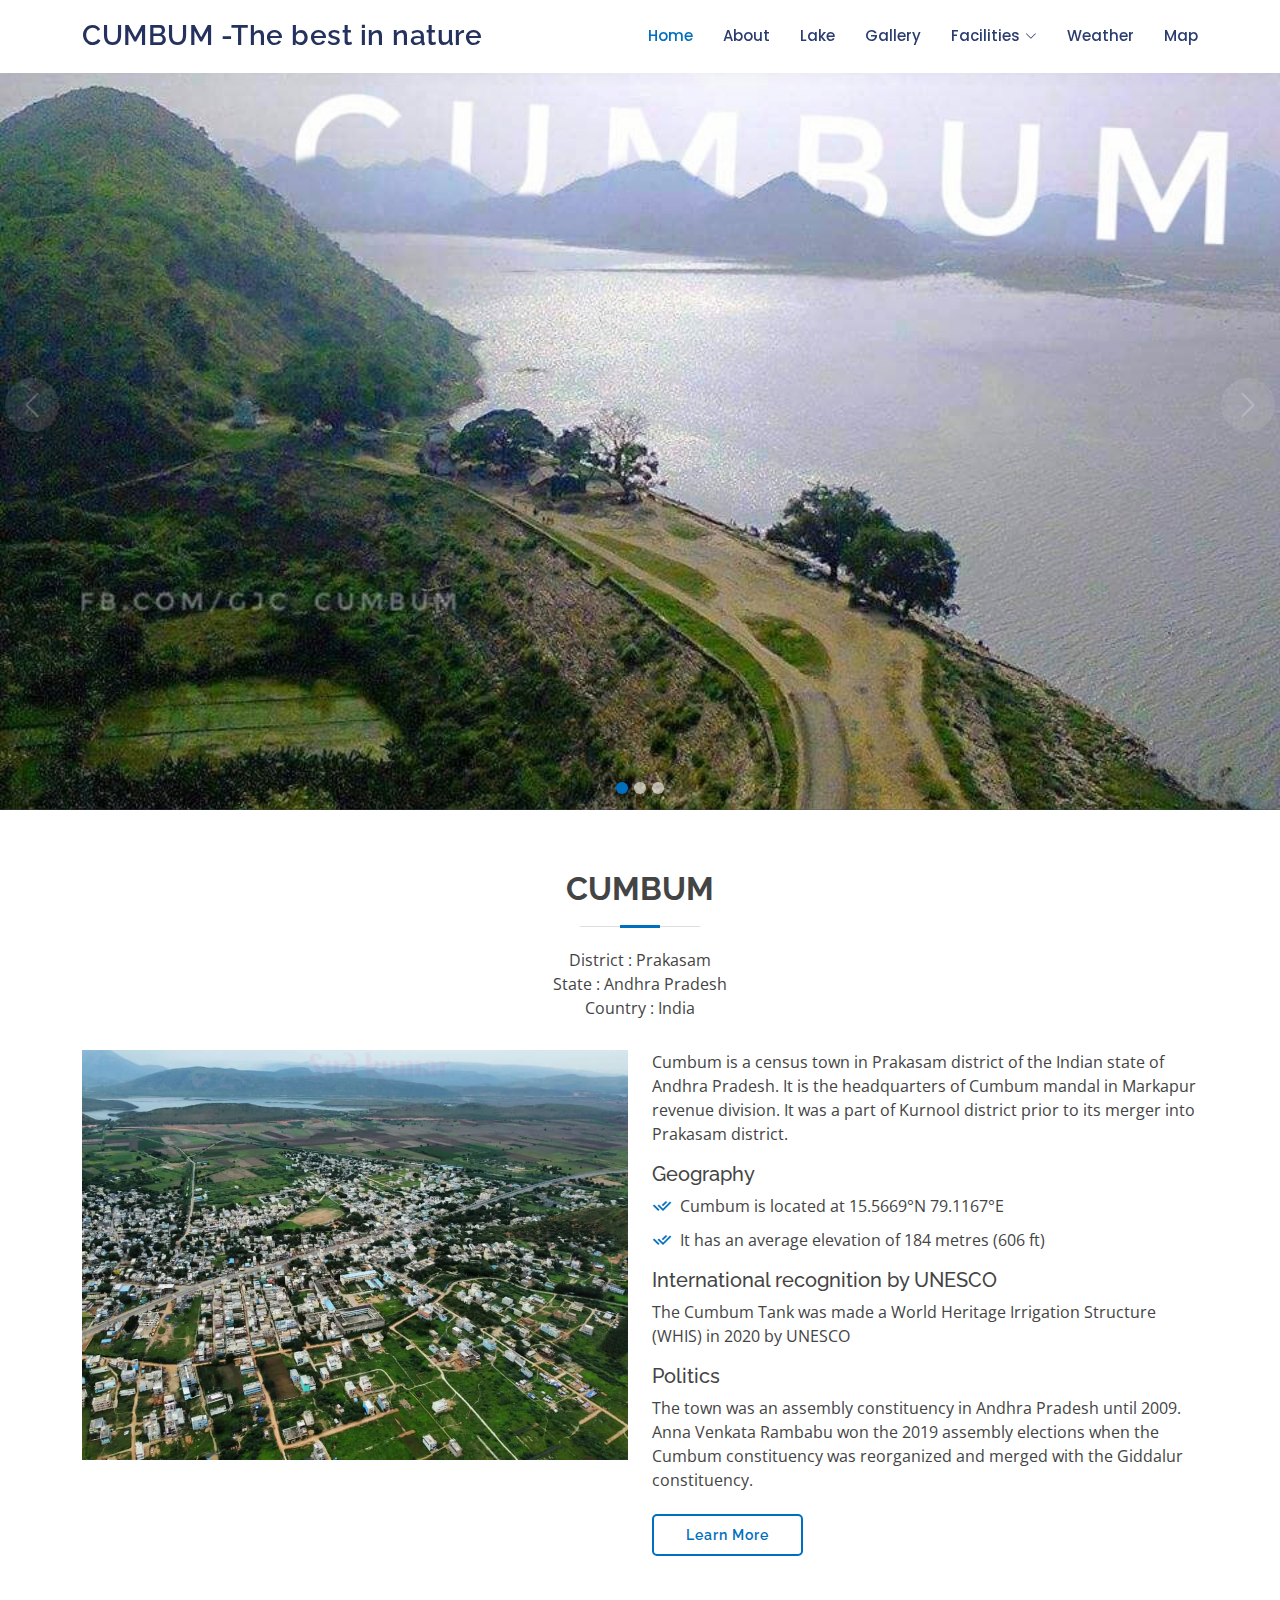
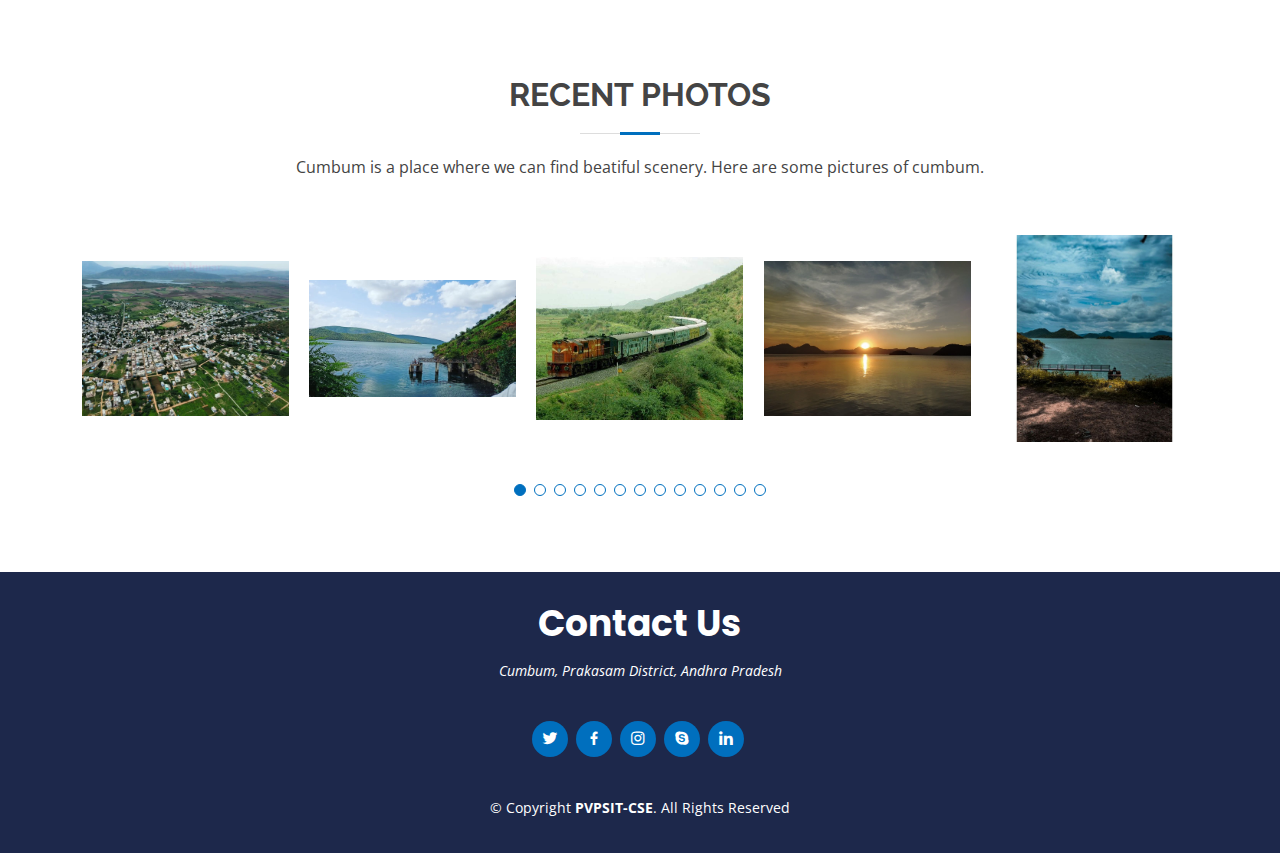
<file: index.html>
<!DOCTYPE html>
<html lang="en">

<head>
  <meta charset="utf-8">
  <meta content="width=device-width, initial-scale=1.0" name="viewport">

  <title>Cumbum</title>
  <meta content="" name="description">
  <meta content="" name="keywords">

  <!-- Favicons -->
  <link href="assets/img/favicon.jpeg" rel="icon">
  <link href="assets/img/apple-touch-icon.jpeg" rel="apple-touch-icon">

  <!-- Google Fonts -->
  <link href="https://fonts.googleapis.com/css?family=Open+Sans:300,300i,400,400i,600,600i,700,700i|Raleway:300,300i,400,400i,500,500i,600,600i,700,700i|Poppins:300,300i,400,400i,500,500i,600,600i,700,700i" rel="stylesheet">

  <!-- Vendor CSS Files -->
  <link href="assets/vendor/bootstrap/css/bootstrap.min.css" rel="stylesheet">
  <link href="assets/vendor/bootstrap-icons/bootstrap-icons.css" rel="stylesheet">
  <link href="assets/vendor/boxicons/css/boxicons.min.css" rel="stylesheet">
  <link href="assets/vendor/glightbox/css/glightbox.min.css" rel="stylesheet">
  <link href="assets/vendor/remixicon/remixicon.css" rel="stylesheet">
  <link href="assets/vendor/swiper/swiper-bundle.min.css" rel="stylesheet">

  <!-- Template Main CSS File -->
  <link href="assets/css/style.css" rel="stylesheet">

</head>

<body>

  <!-- ======= Header ======= -->
  <header id="header" class="fixed-top">
    <div class="container d-flex align-items-center justify-content-between">

      <h1 class="logo"><a href="index.html">CUMBUM -The best in nature</a></h1>
      
      <nav id="navbar" class="navbar">
        <ul>
          <li><a class="active" href="index.html">Home</a></li>
          <li><a href="about.html">About</a></li>
          <li><a href="lake.html">Lake</a></li>
          <li><a href="gallery.html">Gallery</a></li>
          <li class="dropdown"><a href="#"><span>Facilities</span> <i class="bi bi-chevron-down"></i></a>
            <ul>
              <li><a href="transport.html">Transport</a></li>
              <li><a href="education.html">Education</a></li>
              <li><a href="medical.html">Medical</a></li>
            </ul>
          </li>
          <li><a href="https://in.search.yahoo.com/search;_ylt=Awr1SihfhJhjX6ISOyy7HAx.;_ylc=[base64]?p=weather+forecast+cumbum%2C+andhra+pradesh&fr2=sb-top&fr=mcafee&vm=r&type=E211IN826G0">Weather</a></li>
          <li><a href="map.html">Map</a></li>
        </ul>
        <i class="bi bi-list mobile-nav-toggle"></i>
      </nav><!-- .navbar -->

    </div>
  </header><!-- End Header -->

  <!-- ======= Hero Section ======= -->
  <section id="hero">
      <div id="heroCarousel" data-bs-interval="5000" class="carousel slide carousel-fade" >

      <ol class="carousel-indicators" id="hero-carousel-indicators"></ol> 

      <div class="carousel-inner" >
      <div class="carousel-inner" role="listbox">

        <!--  Slide 1 -->
        <div class="carousel-item active" style="background-image: url(assets/img/slide/slide-1.jpg)">
        </div>
        
        <!-- Slide 2 -->
        <div class="carousel-item" style="background-image: url(assets/img/slide/slide-2.jpg)">
        </div>

        <!-- Slide 3 -->
        <div class="carousel-item" style="background-image: url(assets/img/slide/slide-3.jpg)">
        </div>

      </div>

      <a class="carousel-control-prev" href="#heroCarousel" role="button" data-bs-slide="prev">
        <span class="carousel-control-prev-icon bi bi-chevron-left" aria-hidden="true"></span>
      </a>

      <a class="carousel-control-next" href="#heroCarousel" role="button" data-bs-slide="next">
        <span class="carousel-control-next-icon bi bi-chevron-right" aria-hidden="true"></span>
      </a>

    </div>
  </section><!-- End Hero -->

  <main id="main">

    <!-- ======= Cumbum ======= -->
    <section id="about" class="about">
      <div class="container">

        <div class="section-title">
          <h2>Cumbum</h2>
          <p>District : Prakasam</p>
          <p>State : Andhra Pradesh</p>
          <p>Country : India</p>
        </div>

        <div class="row content">
          <div class="col-lg-6">
            <img src="assets/img/cumbum.jpg" class="img-fluid" alt="">
          </div>
          <div class="col-lg-6 pt-4 pt-lg-0">
            <p>
              Cumbum is a census town in Prakasam district of the Indian state of Andhra Pradesh. 
              It is the headquarters of Cumbum mandal in Markapur revenue division. 
              It was a part of Kurnool district prior to its merger into Prakasam district.
            </p>
            <h5>Geography</h5>
            <ul>
              <li><i class="ri-check-double-line"></i> Cumbum is located at 15.5669°N 79.1167°E</li>
              <li><i class="ri-check-double-line"></i> It has an average elevation of 184 metres (606 ft)</li>
            </ul>
            <h5>International recognition by UNESCO</h5>
            <p>The Cumbum Tank was made a World Heritage Irrigation Structure (WHIS) in 2020 by UNESCO</p>
            <h5>Politics</h5>
            <p>The town was an assembly constituency in Andhra Pradesh until 2009. 
              Anna Venkata Rambabu won the 2019 assembly elections when the Cumbum constituency was reorganized and merged with the Giddalur constituency.</p>
            <a href="about.html" class="btn-learn-more">Learn More</a>
          </div>
        </div>

      </div>
    </section><!-- cumbum -->

    
    <!-- ======= Recent Photos Section ======= -->
    <section id="recent-photos" class="recent-photos">
      <div class="container">

        <div class="section-title">
          <h2>Recent Photos</h2>
          <p>Cumbum is a place where we can find beatiful scenery. Here are some pictures of cumbum.</p>
        </div>

        <div class="recent-photos-slider swiper">
          <div class="swiper-wrapper align-items-center">
            <div class="swiper-slide"><a href="assets/img/recent-photos/recent-photos-1.jpg" class="glightbox"><img src="assets/img/recent-photos/recent-photos-1.jpg" class="img-fluid" alt=""></a></div>
            <div class="swiper-slide"><a href="assets/img/recent-photos/recent-photos-2.jpg" class="glightbox"><img src="assets/img/recent-photos/recent-photos-2.jpg" class="img-fluid" alt=""></a></div>
            <div class="swiper-slide"><a href="assets/img/recent-photos/recent-photos-3.jpg" class="glightbox"><img src="assets/img/recent-photos/recent-photos-3.jpg" class="img-fluid" alt=""></a></div>
            <div class="swiper-slide"><a href="assets/img/recent-photos/recent-photos-4.jpg" class="glightbox"><img src="assets/img/recent-photos/recent-photos-4.jpg" class="img-fluid" alt=""></a></div>
            <div class="swiper-slide"><a href="assets/img/recent-photos/recent-photos-5.jpg" class="glightbox"><img src="assets/img/recent-photos/recent-photos-5.jpg" class="img-fluid" alt=""></a></div>
            <div class="swiper-slide"><a href="assets/img/recent-photos/recent-photos-6.jpg" class="glightbox"><img src="assets/img/recent-photos/recent-photos-6.jpg" class="img-fluid" alt=""></a></div>
            <div class="swiper-slide"><a href="assets/img/recent-photos/recent-photos-7.jpg" class="glightbox"><img src="assets/img/recent-photos/recent-photos-7.jpg" class="img-fluid" alt=""></a></div>
            <div class="swiper-slide"><a href="assets/img/recent-photos/recent-photos-4.jpg" class="glightbox"><img src="assets/img/recent-photos/recent-photos-8.jpg" class="img-fluid" alt=""></a></div>
            <div class="swiper-slide"><a href="assets/img/recent-photos/recent-photos-5.jpg" class="glightbox"><img src="assets/img/recent-photos/recent-photos-9.jpg" class="img-fluid" alt=""></a></div>
            <div class="swiper-slide"><a href="assets/img/recent-photos/recent-photos-6.jpg" class="glightbox"><img src="assets/img/recent-photos/recent-photos-10.jpg" class="img-fluid" alt=""></a></div>
            <div class="swiper-slide"><a href="assets/img/recent-photos/recent-photos-7.jpg" class="glightbox"><img src="assets/img/recent-photos/recent-photos-11.jpg" class="img-fluid" alt=""></a></div>
            <div class="swiper-slide"><a href="assets/img/recent-photos/recent-photos-8.jpg" class="glightbox"><img src="assets/img/recent-photos/recent-photos-12.jpg" class="img-fluid" alt=""></a></div>
            <div class="swiper-slide"><a href="assets/img/recent-photos/recent-photos-8.jpg" class="glightbox"><img src="assets/img/recent-photos/recent-photos-13.jpg" class="img-fluid" alt=""></a></div>
          </div>
          <div class="swiper-pagination"></div>
        </div>

      </div>
    </section><!-- End Recent Photos Section -->

  </main><!-- End #main -->

  <!-- ======= Footer ======= -->
  <footer id="footer">
    <div class="container">
      <h3>Contact Us</h3>
      <p>Cumbum, Prakasam District, Andhra Pradesh</p>
      <div class="social-links">
        <a href="#" class="twitter"><i class="bx bxl-twitter"></i></a>
        <a href="#" class="facebook"><i class="bx bxl-facebook"></i></a>
        <a href="#" class="instagram"><i class="bx bxl-instagram"></i></a>
        <a href="#" class="google-plus"><i class="bx bxl-skype"></i></a>
        <a href="#" class="linkedin"><i class="bx bxl-linkedin"></i></a>
      </div>
      <div class="copyright">
        &copy; Copyright <strong><span>PVPSIT-CSE</span></strong>. All Rights Reserved
      </div>
    </div>
  </footer><!-- End Footer -->

  <a href="#" class="back-to-top d-flex align-items-center justify-content-center"><i class="bi bi-arrow-up-short"></i></a>

  <!-- Vendor JS Files -->
  <script src="assets/vendor/bootstrap/js/bootstrap.bundle.min.js"></script>
  <script src="assets/vendor/glightbox/js/glightbox.min.js"></script>
  <script src="assets/vendor/isotope-layout/isotope.pkgd.min.js"></script>
  <script src="assets/vendor/swiper/swiper-bundle.min.js"></script>
  <script src="assets/vendor/php-email-form/validate.js"></script>

  <!-- Template Main JS File -->
  <script src="assets/js/main.js"></script>

</body>

</html>
</file>
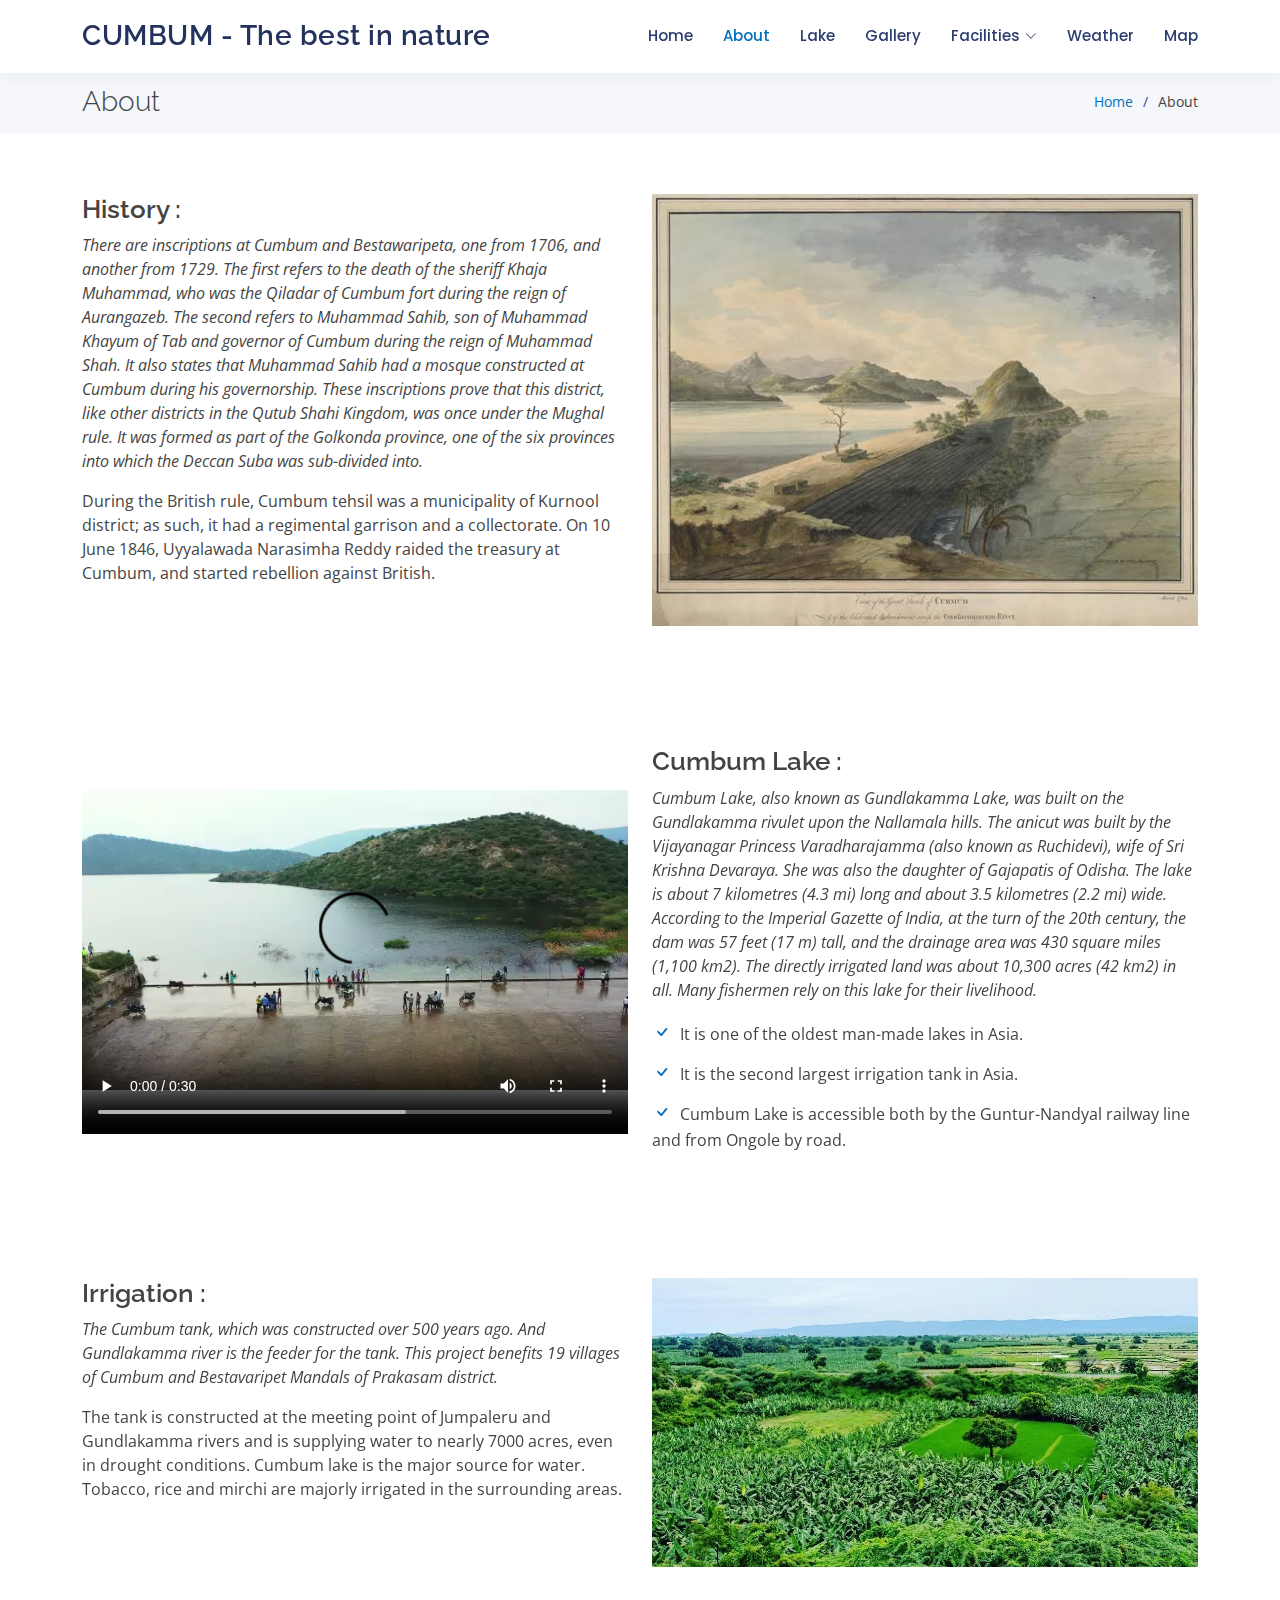
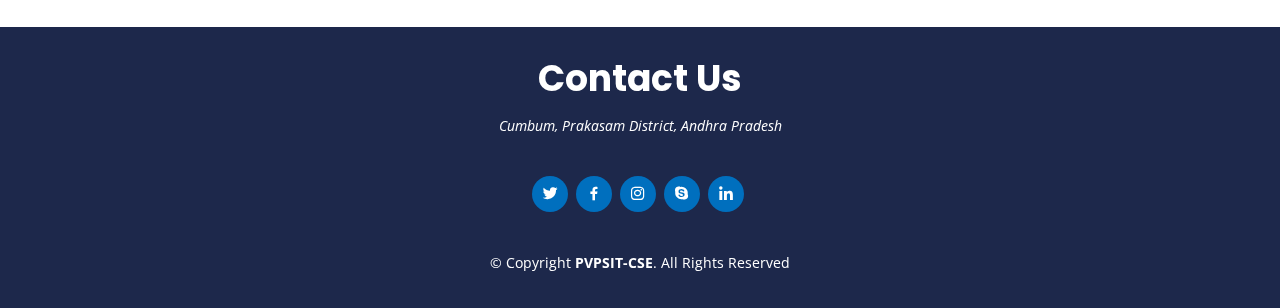
<file: about.html>
<!DOCTYPE html>
<html lang="en">

<head>
  <meta charset="utf-8">
  <meta content="width=device-width, initial-scale=1.0" name="viewport">

  <title>About - Cumbum</title>
  <meta content="" name="description">
  <meta content="" name="keywords">

  <!-- Favicons -->
  <link href="assets/img/favicon.jpeg" rel="icon">
  <link href="assets/img/apple-touch-icon.jpeg" rel="apple-touch-icon">

  <!-- Google Fonts -->
  <link href="https://fonts.googleapis.com/css?family=Open+Sans:300,300i,400,400i,600,600i,700,700i|Raleway:300,300i,400,400i,500,500i,600,600i,700,700i|Poppins:300,300i,400,400i,500,500i,600,600i,700,700i" rel="stylesheet">

  <!-- Vendor CSS Files -->
  <link href="assets/vendor/bootstrap/css/bootstrap.min.css" rel="stylesheet">
  <link href="assets/vendor/bootstrap-icons/bootstrap-icons.css" rel="stylesheet">
  <link href="assets/vendor/boxicons/css/boxicons.min.css" rel="stylesheet">
  <link href="assets/vendor/glightbox/css/glightbox.min.css" rel="stylesheet">
  <link href="assets/vendor/remixicon/remixicon.css" rel="stylesheet">
  <link href="assets/vendor/swiper/swiper-bundle.min.css" rel="stylesheet">

  <!-- Template Main CSS File -->
  <link href="assets/css/style.css" rel="stylesheet">

</head>

<body>

  <!-- ======= Header ======= -->
  <header id="header" class="fixed-top">
    <div class="container d-flex align-items-center justify-content-between">

      <h1 class="logo"><a href="index.html">CUMBUM - The best in nature</a></h1>

      <nav id="navbar" class="navbar">
        <ul>
          <li><a href="index.html">Home</a></li>
          <li><a class="active" href="about.html">About</a></li>
          <li><a href="lake.html">Lake</a></li>
          <li><a href="gallery.html">Gallery</a></li>
          <li class="dropdown"><a href="#"><span>Facilities</span> <i class="bi bi-chevron-down"></i></a>
            <ul>
              <li><a href="transport.html">Transport</a></li>
              <li><a href="education.html">Education</a></li>
              <li><a href="medical.html">Medical</a></li>
            </ul>
          </li>
          <li><a href="https://in.search.yahoo.com/search;_ylt=Awr1SihfhJhjX6ISOyy7HAx.;_ylc=[base64]?p=weather+forecast+cumbum%2C+andhra+pradesh&fr2=sb-top&fr=mcafee&vm=r&type=E211IN826G0">Weather</a></li>
          <li><a href="map.html">Map</a></li>
        </ul>
        <i class="bi bi-list mobile-nav-toggle"></i>
      </nav><!-- .navbar -->

    </div>
  </header><!-- End Header -->

  <main id="main">

    <!-- ======= Breadcrumbs ======= -->
    <section id="breadcrumbs" class="breadcrumbs">
      <div class="container">

        <div class="d-flex justify-content-between align-items-center">
          <h2>About</h2>
          <ol>
            <li><a href="index.html">Home</a></li>
            <li>About</li>
          </ol>
        </div>

      </div>
    </section><!-- End Breadcrumbs -->

    <!-- ======= Story Intro Section ======= -->
    <section id="story-intro" class="story-intro">
      <div class="container">

        <div class="row">
          <div class="col-lg-6 order-1 order-lg-2">
            <img src="assets/img/members/painting.jpg" class="img-fluid" alt="">
          </div>
          <div class="col-lg-6 pt-4 pt-lg-0 order-2 order-lg-1 content">
            <h3>History :</h3>
            <p class="fst-italic">
              There are inscriptions at Cumbum and Bestawaripeta, one from 1706, and another from 1729. 
              The first refers to the death of the sheriff Khaja Muhammad, who was the Qiladar of Cumbum fort during the reign of Aurangazeb. 
              The second refers to Muhammad Sahib, son of Muhammad Khayum of Tab and governor of Cumbum during the reign of Muhammad Shah. 
              It also states that Muhammad Sahib had a mosque constructed at Cumbum during his governorship. 
              These inscriptions prove that this district, like other districts in the Qutub Shahi Kingdom, was once under the Mughal rule. 
              It was formed as part of the Golkonda province, one of the six provinces into which the Deccan Suba was sub-divided into.
            </p>
            <p>During the British rule, Cumbum tehsil was a municipality of Kurnool district; as such, it had a regimental garrison and a collectorate. 
              On 10 June 1846, Uyyalawada Narasimha Reddy raided the treasury at Cumbum, and started rebellion against British.
            </p>
          </div>
        </div>

      </div>
    </section><!-- End Story Intro Section -->

    <!-- ======= Featured Members Section ======= -->
    <section id="featured-members" class="featured-members">
      <div class="container">

        <div class="row content">
          <div class="col-lg-6">
            <video controls width="100%" height="90%">
              <source src="assets/img/cbmvideo.mp4" type="video/mp4">
              <source src="assets/img/cbmvideo.mp4" type="video/ogg">
            </video>
          </div>
          <div class="col-lg-6 pt-3 pt-lg-0">
            <h3>Cumbum Lake :</h3>
            <p class="fst-italic">
              Cumbum Lake, also known as Gundlakamma Lake, was built on the Gundlakamma rivulet upon the Nallamala hills.  
              The anicut was built by the Vijayanagar Princess Varadharajamma (also known as Ruchidevi), wife of Sri Krishna Devaraya. 
              She was also the daughter of Gajapatis of Odisha. 
              The lake is about 7 kilometres (4.3 mi) long and about 3.5 kilometres (2.2 mi) wide. 
              According to the Imperial Gazette of India, at the turn of the 20th century, the dam was 57 feet (17 m) tall, and the drainage area was 430 square miles (1,100 km2). 
              The directly irrigated land was about 10,300 acres (42 km2) in all.
              Many fishermen rely on this lake for their livelihood. 
            </p>
            <ul>
              <li><i class="bi bi-check"></i> It is one of the oldest man-made lakes in Asia.</li>
              <li><i class="bi bi-check"></i> It is the second largest irrigation tank in Asia.</li>
              <li><i class="bi bi-check"></i> Cumbum Lake is accessible both by the Guntur-Nandyal railway line and from Ongole by road.</li>
            </ul>
          </div>
        </div>

        <div class="row content">
          <div class="col-lg-6 order-1 order-lg-2">
            <img src="assets/img/members/fields.jpg" class="img-fluid" alt="">
          </div>
          <div class="col-lg-6 order-2 order-lg-1 pt-3 pt-lg-0">
            <h3>Irrigation :</h3>
            <p class="fst-italic">
              The Cumbum tank, which was constructed over 500 years ago. 
              And Gundlakamma river is the feeder for the tank.
              This project benefits 19 villages of Cumbum and Bestavaripet Mandals of Prakasam district.
            </p>
            <p>
              The tank is constructed at the meeting point of Jumpaleru and Gundlakamma rivers and is supplying water to nearly 7000 acres, even in drought conditions.
              Cumbum lake is the major source for water. 
              Tobacco, rice and mirchi are majorly irrigated in the surrounding areas.
            </p>
          </div>
        </div>

      </div>

  </main><!-- End #main -->

  <!-- ======= Footer ======= -->
  <footer id="footer">
    <div class="container">
      <h3>Contact Us</h3>
      <p>Cumbum, Prakasam District, Andhra Pradesh</p>
      <div class="social-links">
        <a href="#" class="twitter"><i class="bx bxl-twitter"></i></a>
        <a href="#" class="facebook"><i class="bx bxl-facebook"></i></a>
        <a href="#" class="instagram"><i class="bx bxl-instagram"></i></a>
        <a href="#" class="google-plus"><i class="bx bxl-skype"></i></a>
        <a href="#" class="linkedin"><i class="bx bxl-linkedin"></i></a>
      </div>
      <div class="copyright">
        &copy; Copyright <strong><span>PVPSIT-CSE</span></strong>. All Rights Reserved
      </div>
    </div>
  </footer><!-- End Footer -->

  <a href="#" class="back-to-top d-flex align-items-center justify-content-center"><i class="bi bi-arrow-up-short"></i></a>

  <!-- Vendor JS Files -->
  <script src="assets/vendor/bootstrap/js/bootstrap.bundle.min.js"></script>
  <script src="assets/vendor/glightbox/js/glightbox.min.js"></script>
  <script src="assets/vendor/isotope-layout/isotope.pkgd.min.js"></script>
  <script src="assets/vendor/swiper/swiper-bundle.min.js"></script>
  <script src="assets/vendor/php-email-form/validate.js"></script>

  <!-- Template Main JS File -->
  <script src="assets/js/main.js"></script>

</body>

</html>
</file>
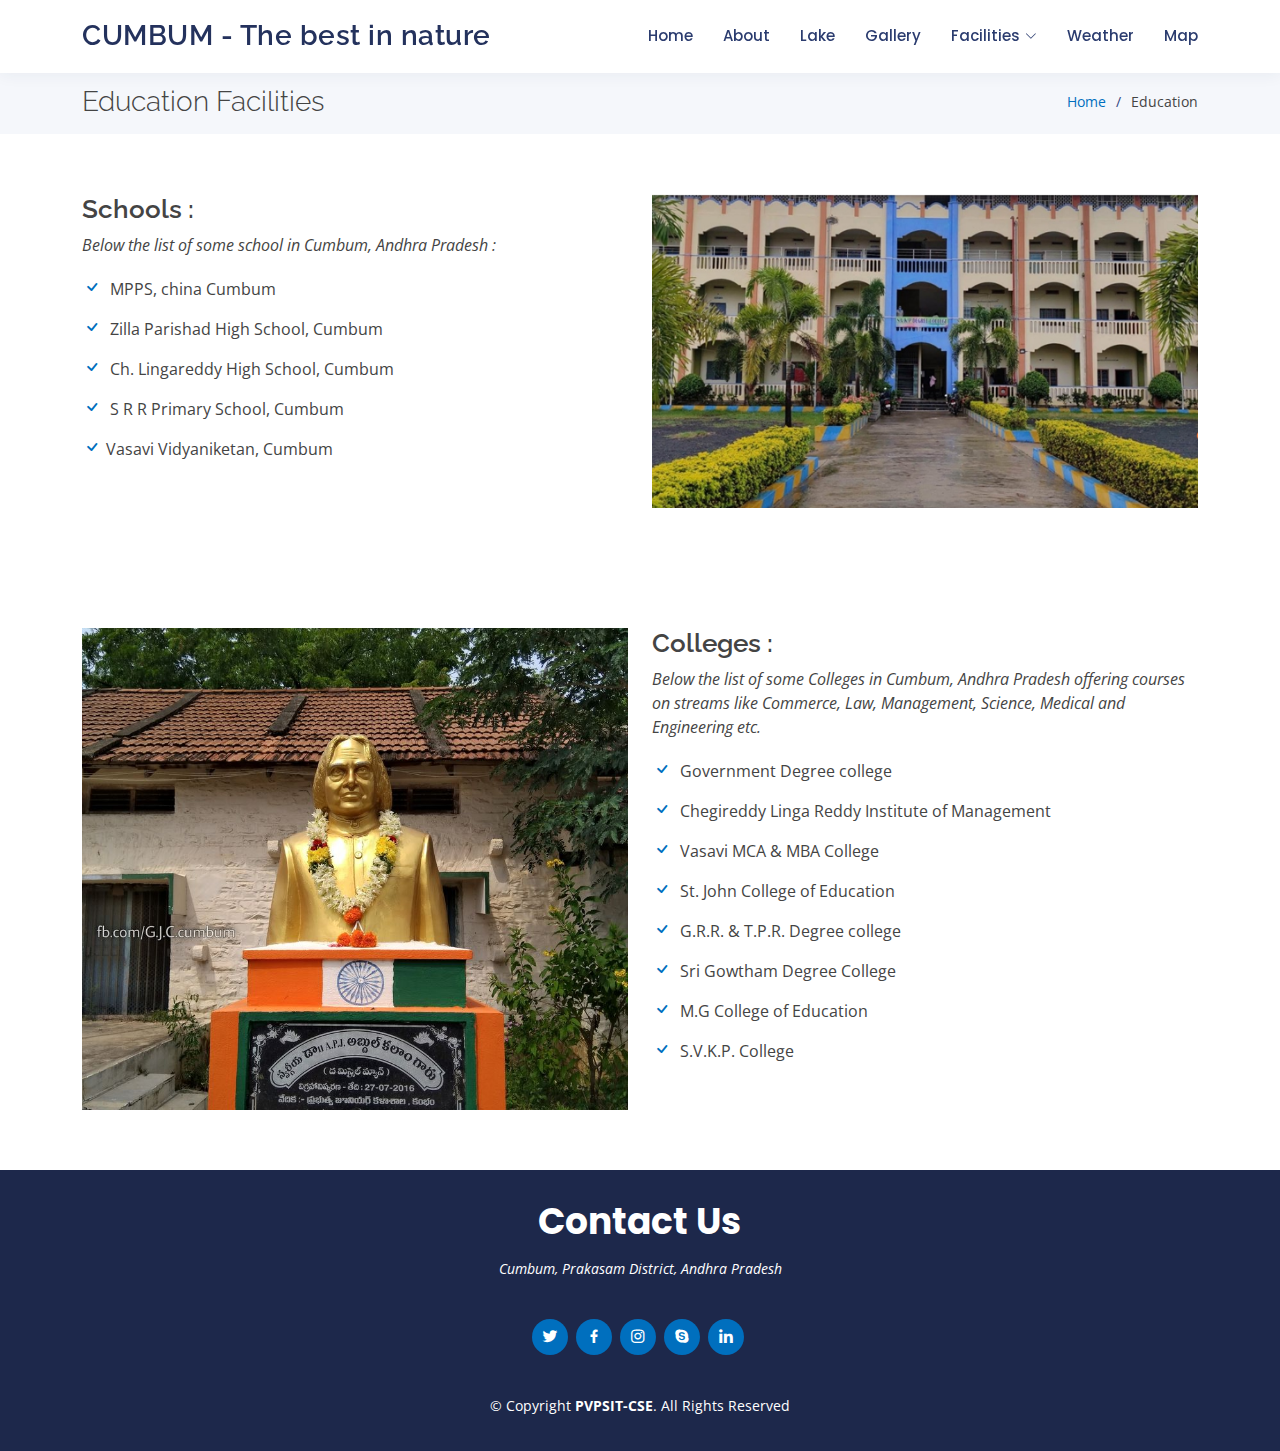
<file: education.html>
<!DOCTYPE html>
<html lang="en">

<head>
  <meta charset="utf-8">
  <meta content="width=device-width, initial-scale=1.0" name="viewport">

  <title>Education Facilities - Cumbum</title>
  <meta content="" name="description">
  <meta content="" name="keywords">

  <!-- Favicons -->
  <link href="assets/img/favicon.jpeg" rel="icon">
  <link href="assets/img/apple-touch-icon.jpeg" rel="apple-touch-icon">

  <!-- Google Fonts -->
  <link href="https://fonts.googleapis.com/css?family=Open+Sans:300,300i,400,400i,600,600i,700,700i|Raleway:300,300i,400,400i,500,500i,600,600i,700,700i|Poppins:300,300i,400,400i,500,500i,600,600i,700,700i" rel="stylesheet">

  <!-- Vendor CSS Files -->
  <link href="assets/vendor/bootstrap/css/bootstrap.min.css" rel="stylesheet">
  <link href="assets/vendor/bootstrap-icons/bootstrap-icons.css" rel="stylesheet">
  <link href="assets/vendor/boxicons/css/boxicons.min.css" rel="stylesheet">
  <link href="assets/vendor/glightbox/css/glightbox.min.css" rel="stylesheet">
  <link href="assets/vendor/remixicon/remixicon.css" rel="stylesheet">
  <link href="assets/vendor/swiper/swiper-bundle.min.css" rel="stylesheet">

  <!-- Template Main CSS File -->
  <link href="assets/css/style.css" rel="stylesheet">

</head>

<body>

  <!-- ======= Header ======= -->
  <header id="header" class="fixed-top">
    <div class="container d-flex align-items-center justify-content-between">

      <h1 class="logo"><a href="index.html">CUMBUM - The best in nature</a></h1>

      <nav id="navbar" class="navbar">
        <ul>
          <li><a href="index.html">Home</a></li>
          <li><a href="about.html">About</a></li>
          <li><a href="lake.html">Lake</a></li>
          <li><a href="gallery.html">Gallery</a></li>
          <li class="dropdown"><a href="#"><span>Facilities</span> <i class="bi bi-chevron-down"></i></a>
            <ul>
              <li><a href="transport.html">Transport</a></li>
              <li><a href="education.html">Education</a></li>
              <li><a href="medical.html">Medical</a></li>
            </ul>
          </li>
          <li><a href="https://in.search.yahoo.com/search;_ylt=Awr1SihfhJhjX6ISOyy7HAx.;_ylc=[base64]?p=weather+forecast+cumbum%2C+andhra+pradesh&fr2=sb-top&fr=mcafee&vm=r&type=E211IN826G0">Weather</a></li>
          <li><a href="map.html">Map</a></li>
        </ul>
        <i class="bi bi-list mobile-nav-toggle"></i>
      </nav><!-- .navbar -->

    </div>
  </header><!-- End Header -->

  <main id="main">

    <!-- ======= Breadcrumbs ======= -->
    <section id="breadcrumbs" class="breadcrumbs">
      <div class="container">

        <div class="d-flex justify-content-between align-items-center">
          <h2>Education Facilities</h2>
          <ol>
            <li><a href="index.html">Home</a></li>
            <li>Education</li>
          </ol>
        </div>

      </div>
    </section><!-- End Breadcrumbs -->

    <!-- ======= Story Intro Section ======= -->
    <section id="story-intro" class="story-intro">
      <div class="container">

        <div class="row">
          <div class="col-lg-6 order-1 order-lg-2">
            <img src="assets/img/members/school.jpg" class="img-fluid" alt="">
          </div>
          <div class="col-lg-6 pt-4 pt-lg-0 order-2 order-lg-1 content">
            <h3>Schools :</h3>
            <p class="fst-italic">
                Below the list of some school in Cumbum, Andhra Pradesh :
            </p>
            <ul>
                <li><i class="bi bi-check"></i> MPPS, china Cumbum</li>
                <li><i class="bi bi-check"></i> Zilla Parishad High School, Cumbum</li>
                <li><i class="bi bi-check"></i> Ch. Lingareddy High School, Cumbum</li>
                <li><i class="bi bi-check"></i> S R R Primary School, Cumbum</li>
                <li><i class="bi bi-check"></i>Vasavi Vidyaniketan, Cumbum</li>
            </div>
          </div>
        </div>

      </div>
    </section><!-- End Story Intro Section -->

    <!-- ======= Featured Members Section ======= -->
    <section id="featured-members" class="featured-members">
      <div class="container">

        <div class="row content">
          <div class="col-lg-6">
            <img src="assets/img/members/clg-1.jpg" class="img-fluid" alt="">
          </div>
          <div class="col-lg-6 pt-3 pt-lg-0">
            <h3>Colleges :</h3>
            <p class="fst-italic">
                Below the list of some Colleges in Cumbum, Andhra Pradesh offering courses on streams like Commerce, Law, Management, Science, Medical and Engineering etc. 
            </p>
            <ul>
                <li><i class="bi bi-check"></i> Government Degree college</li>
                <li><i class="bi bi-check"></i> Chegireddy Linga Reddy Institute of Management</li>
                <li><i class="bi bi-check"></i> Vasavi MCA & MBA College</li>
                <li><i class="bi bi-check"></i> St. John College of Education</li>
                <li><i class="bi bi-check"></i> G.R.R. & T.P.R. Degree college</li>
                <li><i class="bi bi-check"></i> Sri Gowtham Degree College</li>
                <li><i class="bi bi-check"></i> M.G College of Education</li>
                <li><i class="bi bi-check"></i> S.V.K.P. College</li>
            </div>
        </div>

  </main><!-- End #main -->

  <!-- ======= Footer ======= -->
  <footer id="footer">
    <div class="container">
      <h3>Contact Us</h3>
      <p>Cumbum, Prakasam District, Andhra Pradesh</p>
      <div class="social-links">
        <a href="#" class="twitter"><i class="bx bxl-twitter"></i></a>
        <a href="#" class="facebook"><i class="bx bxl-facebook"></i></a>
        <a href="#" class="instagram"><i class="bx bxl-instagram"></i></a>
        <a href="#" class="google-plus"><i class="bx bxl-skype"></i></a>
        <a href="#" class="linkedin"><i class="bx bxl-linkedin"></i></a>
      </div>
      <div class="copyright">
        &copy; Copyright <strong><span>PVPSIT-CSE</span></strong>. All Rights Reserved
      </div>
    </div>
  </footer><!-- End Footer -->

  <a href="#" class="back-to-top d-flex align-items-center justify-content-center"><i class="bi bi-arrow-up-short"></i></a>

  <!-- Vendor JS Files -->
  <script src="assets/vendor/bootstrap/js/bootstrap.bundle.min.js"></script>
  <script src="assets/vendor/glightbox/js/glightbox.min.js"></script>
  <script src="assets/vendor/isotope-layout/isotope.pkgd.min.js"></script>
  <script src="assets/vendor/swiper/swiper-bundle.min.js"></script>
  <script src="assets/vendor/php-email-form/validate.js"></script>

  <!-- Template Main JS File -->
  <script src="assets/js/main.js"></script>

</body>

</html>
</file>
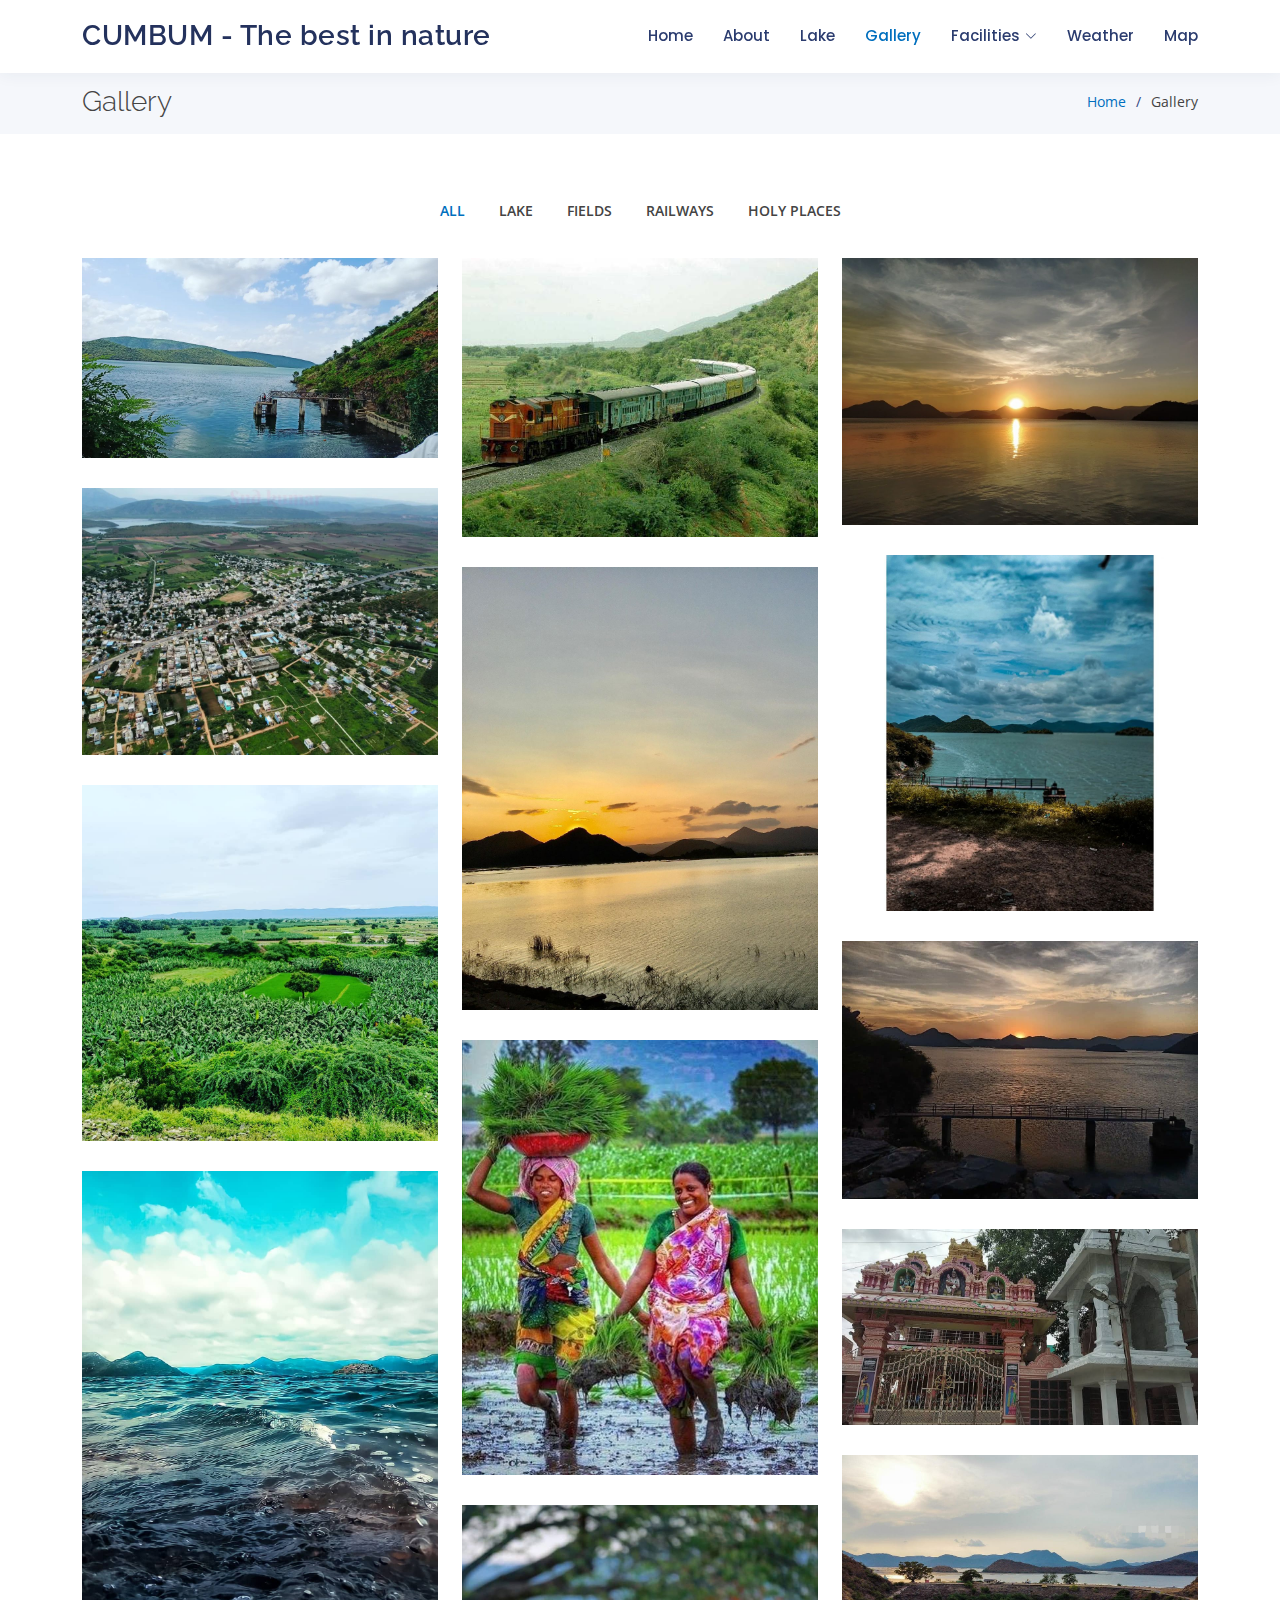
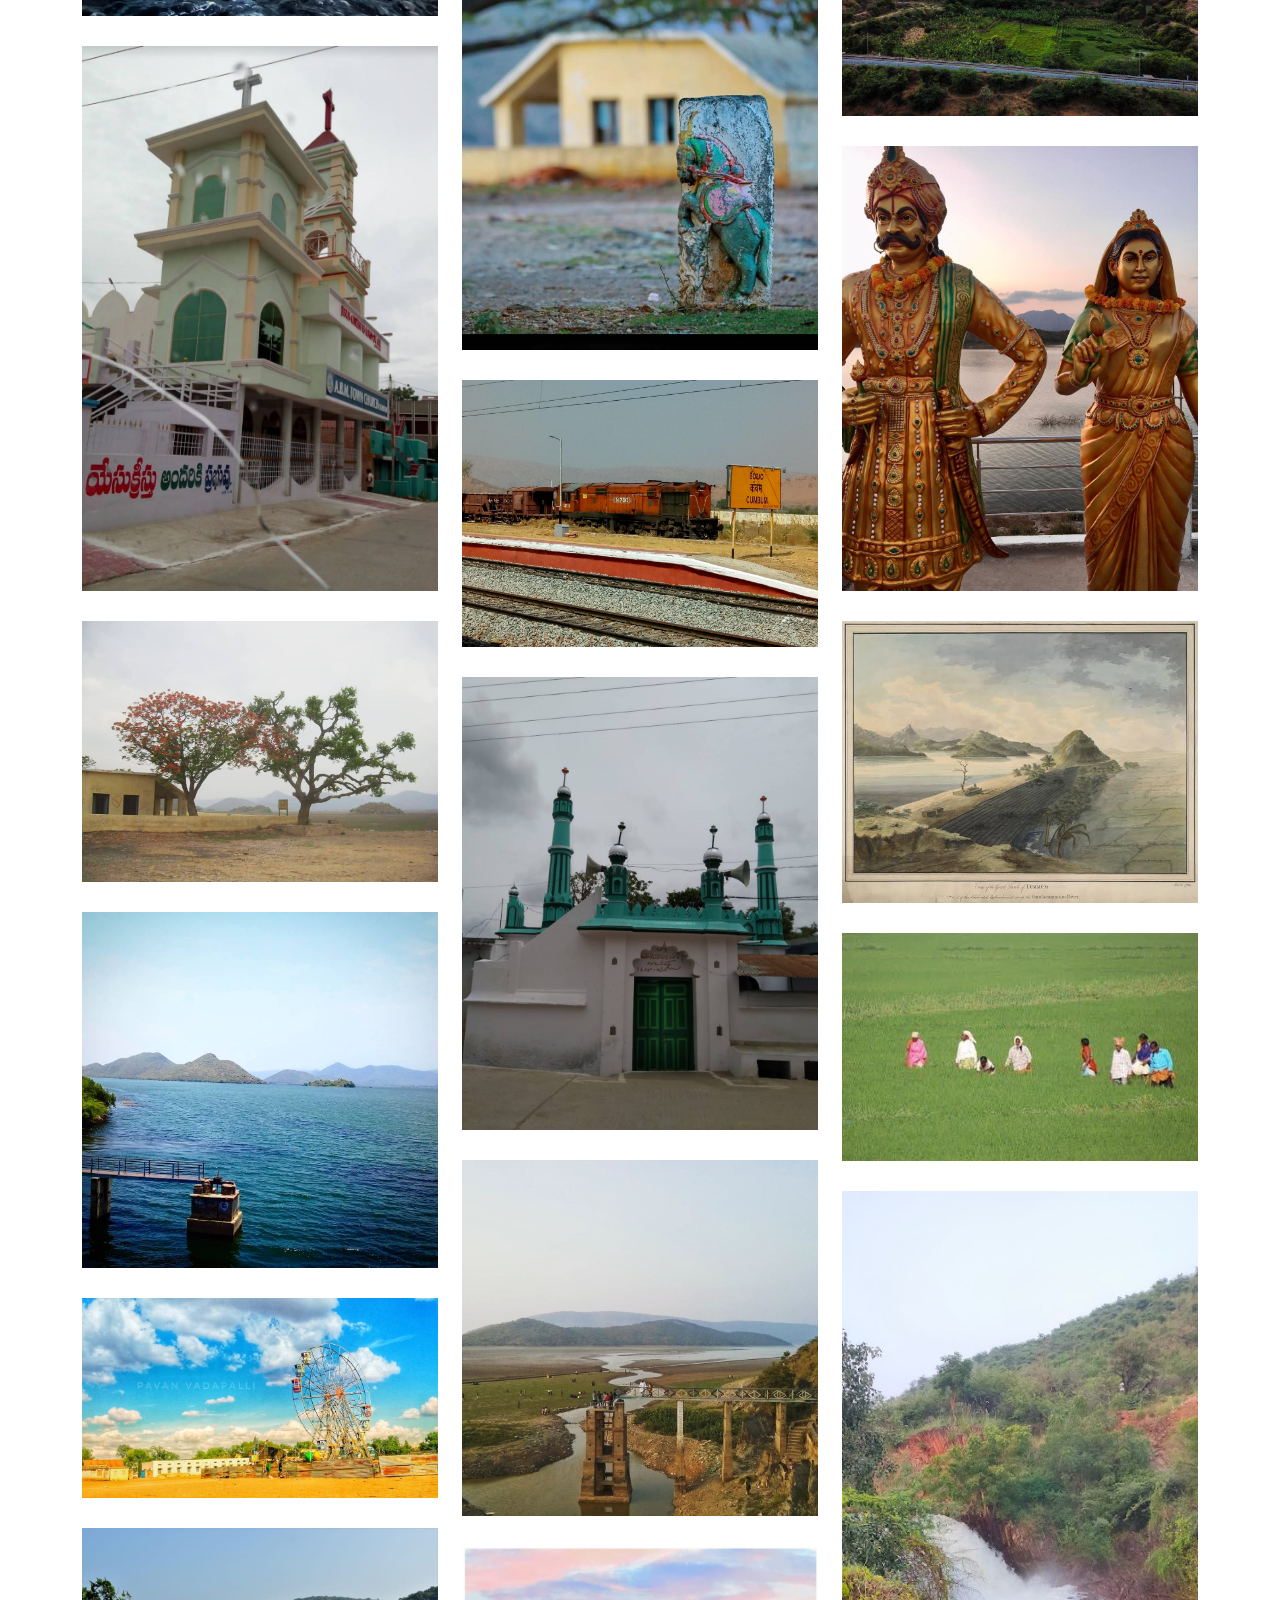
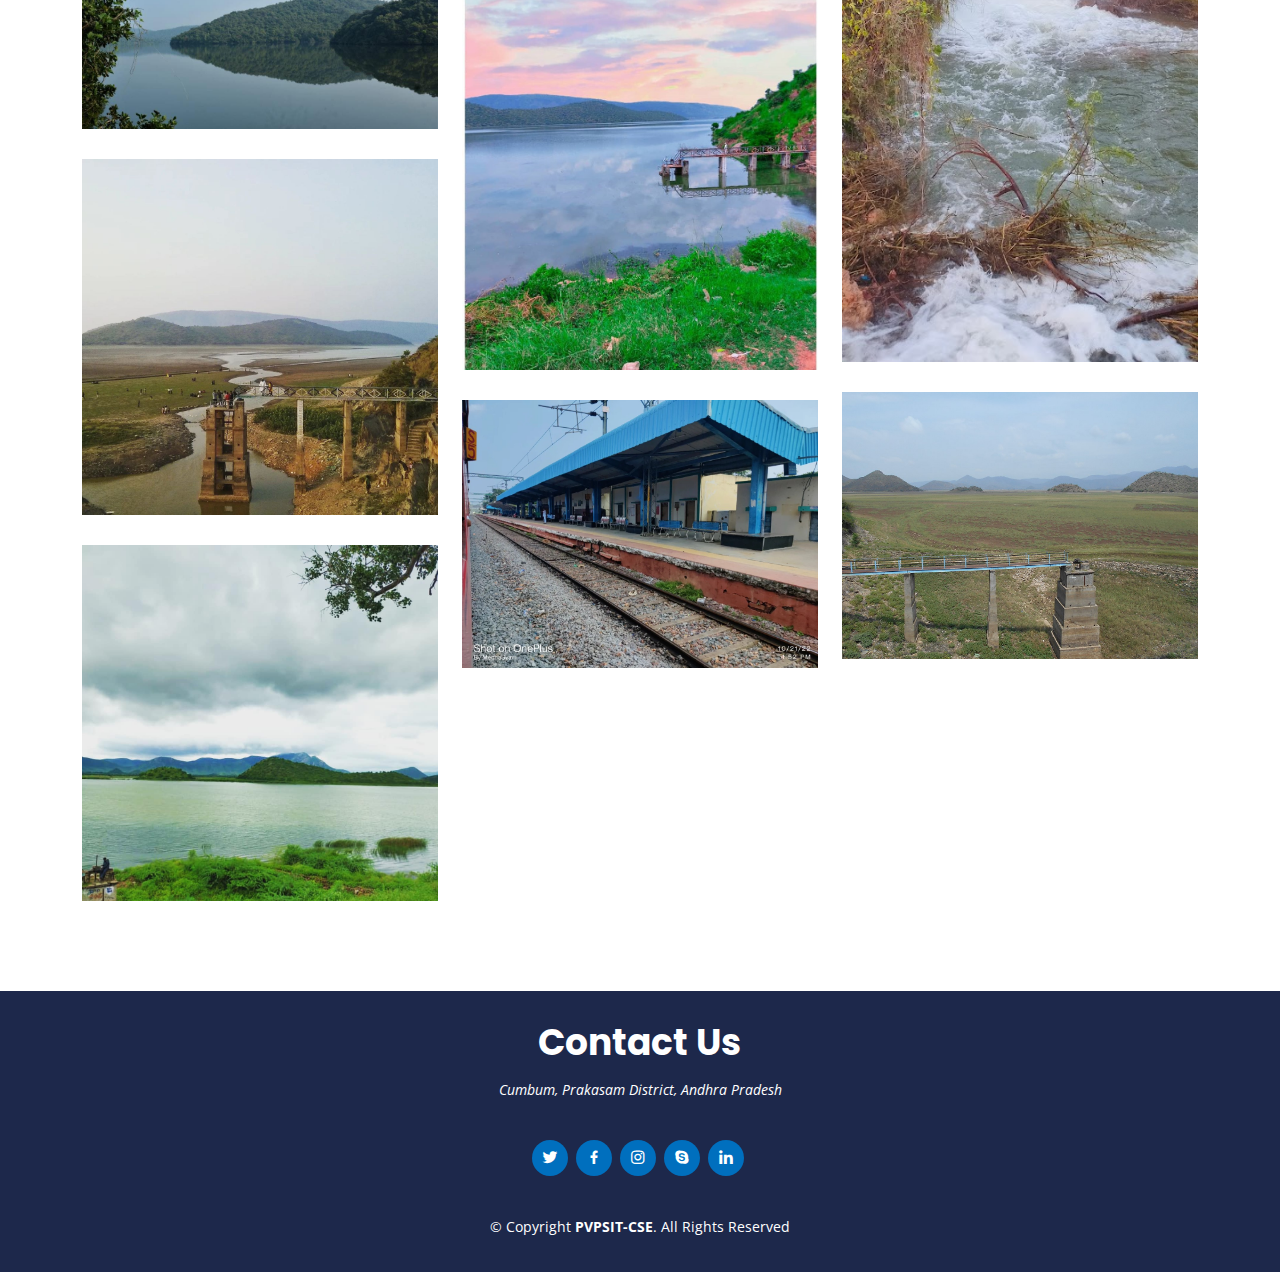
<file: gallery.html>
<!DOCTYPE html>
<html lang="en">

<head>
  <meta charset="utf-8">
  <meta content="width=device-width, initial-scale=1.0" name="viewport">

  <title>Gallery - Cumbum</title>
  <meta content="" name="description">
  <meta content="" name="keywords">

  <!-- Favicons -->
  <link href="assets/img/favicon.jpeg" rel="icon">
  <link href="assets/img/apple-touch-icon.jpeg" rel="apple-touch-icon">

  <!-- Google Fonts -->
  <link href="https://fonts.googleapis.com/css?family=Open+Sans:300,300i,400,400i,600,600i,700,700i|Raleway:300,300i,400,400i,500,500i,600,600i,700,700i|Poppins:300,300i,400,400i,500,500i,600,600i,700,700i" rel="stylesheet">

  <!-- Vendor CSS Files -->
  <link href="assets/vendor/bootstrap/css/bootstrap.min.css" rel="stylesheet">
  <link href="assets/vendor/bootstrap-icons/bootstrap-icons.css" rel="stylesheet">
  <link href="assets/vendor/boxicons/css/boxicons.min.css" rel="stylesheet">
  <link href="assets/vendor/glightbox/css/glightbox.min.css" rel="stylesheet">
  <link href="assets/vendor/remixicon/remixicon.css" rel="stylesheet">
  <link href="assets/vendor/swiper/swiper-bundle.min.css" rel="stylesheet">

  <!-- Template Main CSS File -->
  <link href="assets/css/style.css" rel="stylesheet">

</head>

<body>

  <!-- ======= Header ======= -->
  <header id="header" class="fixed-top">
    <div class="container d-flex align-items-center justify-content-between">

      <h1 class="logo"><a href="index.html">CUMBUM - The best in nature</a></h1>

      <nav id="navbar" class="navbar">
        <ul>
          <li><a href="index.html">Home</a></li>
          <li><a href="about.html">About</a></li>
          <li><a href="lake.html">Lake</a></li>
          <li><a class="active" href="gallery.html">Gallery</a></li>
          <li class="dropdown"><a href="#"><span>Facilities</span> <i class="bi bi-chevron-down"></i></a>
            <ul>
              <li><a href="transport.html">Transport</a></li>
              <li><a href="education.html">Education</a></li>
              <li><a href="medical.html">Medical</a></li>
            </ul>
          </li>
          <li><a href="https://in.search.yahoo.com/search;_ylt=Awr1SihfhJhjX6ISOyy7HAx.;_ylc=[base64]?p=weather+forecast+cumbum%2C+andhra+pradesh&fr2=sb-top&fr=mcafee&vm=r&type=E211IN826G0">Weather</a></li>
          <li><a href="map.html">Map</a></li>
        </ul>
        <i class="bi bi-list mobile-nav-toggle"></i>
      </nav><!-- .navbar -->

    </div>
  </header><!-- End Header -->

  <main id="main">

    <!-- ======= Breadcrumbs ======= -->
    <section id="breadcrumbs" class="breadcrumbs">
      <div class="container">

        <div class="d-flex justify-content-between align-items-center">
          <h2>Gallery</h2>
          <ol>
            <li><a href="index.html">Home</a></li>
            <li>Gallery</li>
          </ol>
        </div>

      </div>
    </section><!-- End Breadcrumbs -->

    <!-- ======= Gallery Section ======= -->
    <section id="gallery" class="gallery">
      <div class="container">

        <div class="row">
          <div class="col-lg-12 d-flex justify-content-center">
            <ul id="gallery-flters">
              <li data-filter="*" class="filter-active">All</li>
              <li data-filter=".filter-lake">Lake</li>
              <li data-filter=".filter-fields">Fields</li>
              <li data-filter=".filter-railways">Railways</li>
              <li data-filter=".filter-holyplaces">Holy Places</li>
            </ul>
          </div> 
        </div>

        <div class="row gallery-container">

          <div class="col-lg-4 col-md-6 gallery-item filter-lake">
            <div class="gallery-wrap">
              <img src="assets/img/gallery/lake-1.jpg" class="img-fluid" alt="">
              <div class="gallery-info">
                <h4>Lake View 1</h4>
                <p>Lake</p>
                <div class="gallery-links">
                  <a href="assets/img/gallery/lake-1.jpg" class="glightbox" title="Lake View 1"><i class="bx bx-plus"></i></a>
                </div>
              </div>
            </div>
          </div>

          <div class="col-lg-4 col-md-6 gallery-item filter-railways">
            <div class="gallery-wrap">
              <img src="assets/img/gallery/railway-1.jpg" class="img-fluid" alt="">
              <div class="gallery-info">
                <h4>Railways 1</h4>
                <p>Railways</p>
                <div class="gallery-links">
                  <a href="assets/img/gallery/railway-1.jpg" class="glightbox" title="Railways 1"><i class="bx bx-plus"></i></a>
                </div>
              </div>
            </div>
          </div>

          <div class="col-lg-4 col-md-6 gallery-item filter-lake">
            <div class="gallery-wrap">
              <img src="assets/img/gallery/lake-2.jpg" class="img-fluid" alt="">
              <div class="gallery-info">
                <h4>Lake View 2</h4>
                <p>Lake</p>
                <div class="gallery-links">
                  <a href="assets/img/gallery/lake-2.jpg" class="glightbox" title="Lake View 2"><i class="bx bx-plus"></i></a>
                </div>
              </div>
            </div>
          </div>

          <div class="col-lg-4 col-md-6 gallery-item filter-fields">
            <div class="gallery-wrap">
              <img src="assets/img/gallery/fields-1.jpg" class="img-fluid" alt="">
              <div class="gallery-info">
                <h4>Fields 1</h4>
                <p>Fields</p>
                <div class="gallery-links">
                  <a href="assets/img/gallery/fields-1.jpg" class="glightbox" title="Fields 2"><i class="bx bx-plus"></i></a>
                </div>
              </div>
            </div>
          </div>

          <div class="col-lg-4 col-md-6 gallery-item filter-lake">
            <div class="gallery-wrap">
              <img src="assets/img/gallery/lake-3.jpg" class="img-fluid" alt="">
              <div class="gallery-info">
                <h4>Lake View 3</h4>
                <p>Lake</p>
                <div class="gallery-links">
                  <a href="assets/img/gallery/lake-3.jpg" class="glightbox" title="Lake View 3"><i class="bx bx-plus"></i></a>
                </div>
              </div>
            </div>
          </div>

          <div class="col-lg-4 col-md-6 gallery-item filter-lake">
            <div class="gallery-wrap">
              <img src="assets/img/gallery/lake-4.jpg" class="img-fluid" alt="">
              <div class="gallery-info">
                <h4>Lake View 4</h4>
                <p>Lake</p>
                <div class="gallery-links">
                  <a href="assets/img/gallery/lake-4.jpg" class="glightbox" title="Lake View 4"><i class="bx bx-plus"></i></a>
                </div>
              </div>
            </div>
          </div>

          <div class="col-lg-4 col-md-6 gallery-item filter-fields">
            <div class="gallery-wrap">
              <img src="assets/img/gallery/fields-2.jpg" class="img-fluid" alt="">
              <div class="gallery-info">
                <h4>Fields 2</h4>
                <p>Fields</p>
                <div class="gallery-links">
                  <a href="assets/img/gallery/fields-2.jpg" class="glightbox" title="Fields 2"><i class="bx bx-plus"></i></a>
                </div>
              </div>
            </div>
          </div>

          <div class="col-lg-4 col-md-6 gallery-item filter-lake">
            <div class="gallery-wrap">
              <img src="assets/img/gallery/lake-5.jpg" class="img-fluid" alt="">
              <div class="gallery-info">
                <h4>Lake View 5</h4>
                <p>Lake</p>
                <div class="gallery-links">
                  <a href="assets/img/gallery/lake-5.jpg" class="glightbox" title="Lake View 5"><i class="bx bx-plus"></i></a>
                </div>
              </div>
            </div>
          </div>

          <div class="col-lg-4 col-md-6 gallery-item filter-fields">
            <div class="gallery-wrap">
              <img src="assets/img/gallery/fields-3.jpg" class="img-fluid" alt="">
              <div class="gallery-info">
                <h4>Fields 3</h4>
                <p>Fields</p>
                <div class="gallery-links">
                  <a href="assets/img/gallery/fields-3.jpg" class="glightbox" title="Fields 3"><i class="bx bx-plus"></i></a>
                </div>
              </div>
            </div>
          </div>

          <div class="col-lg-4 col-md-6 gallery-item filter-lake">
            <div class="gallery-wrap">
              <img src="assets/img/gallery/lake-6.jpg" class="img-fluid" alt="">
              <div class="gallery-info">
                <h4>Lake View 6</h4>
                <p>Lake</p>
                <div class="gallery-links">
                  <a href="assets/img/gallery/lake-6.jpg" class="glightbox" title="Lake View 6"><i class="bx bx-plus"></i></a>
                </div>
              </div>
            </div>
          </div>

          <div class="col-lg-4 col-md-6 gallery-item filter-holyplaces">
            <div class="gallery-wrap">
              <img src="assets/img/gallery/holy-1.jpg" class="img-fluid" alt="">
              <div class="gallery-info">
                <h4>Temple</h4>
                <p>Temple</p>
                <div class="gallery-links">
                  <a href="assets/img/gallery/holy-1.jpg" class="glightbox" title="Temple"><i class="bx bx-plus"></i></a>
                </div>
              </div>
            </div>
          </div>

          <div class="col-lg-4 col-md-6 gallery-item filter-lake">
            <div class="gallery-wrap">
              <img src="assets/img/gallery/lake-7.jpg" class="img-fluid" alt="">
              <div class="gallery-info">
                <h4>Lake View 7</h4>
                <p>Lake</p>
                <div class="gallery-links">
                  <a href="assets/img/gallery/lake-7.jpg" class="glightbox" title="Lake View 7"><i class="bx bx-plus"></i></a>
                </div>
              </div>
            </div>
          </div>

          <div class="col-lg-4 col-md-6 gallery-item filter-lake">
            <div class="gallery-wrap">
              <img src="assets/img/gallery/lake-8.jpg" class="img-fluid" alt="">
              <div class="gallery-info">
                <h4>Lake View 8</h4>
                <p>Lake</p>
                <div class="gallery-links">
                  <a href="assets/img/gallery/lake-8.jpg" class="glightbox" title="Lake View 8"><i class="bx bx-plus"></i></a>
                </div>
              </div>
            </div>
          </div>

          <div class="col-lg-4 col-md-6 gallery-item filter-holyplaces">
            <div class="gallery-wrap">
              <img src="assets/img/gallery/holy-2.jpg" class="img-fluid" alt="">
              <div class="gallery-info">
                <h4>Church</h4>
                <p>Church</p>
                <div class="gallery-links">
                  <a href="assets/img/gallery/holy-2.jpg" class="glightbox" title="Church"><i class="bx bx-plus"></i></a>
                </div>
              </div>
            </div>
          </div>

          <div class="col-lg-4 col-md-6 gallery-item filter-lake">
            <div class="gallery-wrap">
              <img src="assets/img/gallery/lake-9.jpg" class="img-fluid" alt="">
              <div class="gallery-info">
                <h4>Lake View 9</h4>
                <p>Lake</p>
                <div class="gallery-links">
                  <a href="assets/img/gallery/lake-9.jpg" class="glightbox" title="Lake View 9"><i class="bx bx-plus"></i></a>
                </div>
              </div>
            </div>
          </div>

          <div class="col-lg-4 col-md-6 gallery-item filter-railways">
            <div class="gallery-wrap">
              <img src="assets/img/gallery/railway-2.jpg" class="img-fluid" alt="">
              <div class="gallery-info">
                <h4>Railways 2</h4>
                <p>Railways</p>
                <div class="gallery-links">
                  <a href="assets/img/gallery/railway-2.jpg" class="glightbox" title="Railways 2"><i class="bx bx-plus"></i></a>
                </div>
              </div>
            </div>
          </div>

          <div class="col-lg-4 col-md-6 gallery-item filter-lake">
            <div class="gallery-wrap">
              <img src="assets/img/gallery/lake-10.jpg" class="img-fluid" alt="">
              <div class="gallery-info">
                <h4>Lake View 10</h4>
                <p>Lake</p>
                <div class="gallery-links">
                  <a href="assets/img/gallery/lake-10.jpg" class="glightbox" title="Lake View 10"><i class="bx bx-plus"></i></a>
                </div>
              </div>
            </div>
          </div>
  
          <div class="col-lg-4 col-md-6 gallery-item filter-lake">
            <div class="gallery-wrap">
              <img src="assets/img/gallery/lake-11.jpg" class="img-fluid" alt="">
              <div class="gallery-info">
                <h4>Lake View 11</h4>
                <p>Lake</p>
                <div class="gallery-links">
                  <a href="assets/img/gallery/lake-11.jpg" class="glightbox" title="Lake View 11"><i class="bx bx-plus"></i></a>
                </div>
              </div>
            </div>
          </div>

          <div class="col-lg-4 col-md-6 gallery-item filter-holyplaces">
            <div class="gallery-wrap">
              <img src="assets/img/gallery/holy-3.jpg" class="img-fluid" alt="">
              <div class="gallery-info">
                <h4>Mosque</h4>
                <p>Mosque</p>
                <div class="gallery-links">
                  <a href="assets/img/gallery/holy-3".jpg" class="glightbox" title="Mosque"><i class="bx bx-plus"></i></a>
                </div>
              </div>
            </div>
          </div>
  
          <div class="col-lg-4 col-md-6 gallery-item filter-lake">
            <div class="gallery-wrap">
              <img src="assets/img/gallery/lake-12.jpg" class="img-fluid" alt="">
              <div class="gallery-info">
                <h4>Lake View 12</h4>
                <p>Lake</p>
                <div class="gallery-links">
                  <a href="assets/img/gallery/lake-12.jpg" class="glightbox" title="Lake View 12"><i class="bx bx-plus"></i></a>
                </div>
              </div>
            </div>
          </div>

          <div class="col-lg-4 col-md-6 gallery-item filter-fields">
            <div class="gallery-wrap">
              <img src="assets/img/gallery/fields-4.jpg" class="img-fluid" alt="">
              <div class="gallery-info">
                <h4>Fields 4</h4>
                <p>Fields</p>
                <div class="gallery-links">
                  <a href="assets/img/gallery/fields-4.jpg" class="glightbox" title="Fields 4"><i class="bx bx-plus"></i></a>
                </div>
              </div>
            </div>
          </div>

          <div class="col-lg-4 col-md-6 gallery-item filter-lake">
            <div class="gallery-wrap">
              <img src="assets/img/gallery/lake-13.jpg" class="img-fluid" alt="">
              <div class="gallery-info">
                <h4>Lake View 13</h4>
                <p>Lake</p>
                <div class="gallery-links">
                  <a href="assets/img/gallery/lake-13.jpg" class="glightbox" title="Lake View 13"><i class="bx bx-plus"></i></a>
                </div>
              </div>
            </div>
          </div>

          <div class="col-lg-4 col-md-6 gallery-item filter-lake">
            <div class="gallery-wrap">
              <img src="assets/img/gallery/lake-14.jpg" class="img-fluid" alt="">
              <div class="gallery-info">
                <h4>Lake View 14</h4>
                <p>Lake</p>
                <div class="gallery-links">
                  <a href="assets/img/gallery/lake-14.jpg" class="glightbox" title="Lake View 14"><i class="bx bx-plus"></i></a>
                </div>
              </div>
            </div>
          </div>

          <div class="col-lg-4 col-md-6 gallery-item filter-fields">
            <div class="gallery-wrap">
              <img src="assets/img/gallery/fields-5.jpg" class="img-fluid" alt="">
              <div class="gallery-info">
                <h4>Fields 5</h4>
                <p>Fields</p>
                <div class="gallery-links">
                  <a href="assets/img/gallery/fields-5.jpg" class="glightbox" title="Fields 5"><i class="bx bx-plus"></i></a>
                </div>
              </div>
            </div>
          </div>

          <div class="col-lg-4 col-md-6 gallery-item filter-lake">
            <div class="gallery-wrap">
              <img src="assets/img/gallery/lake-15.jpg" class="img-fluid" alt="">
              <div class="gallery-info">
                <h4>Lake View 15</h4>
                <p>Lake</p>
                <div class="gallery-links">
                  <a href="assets/img/gallery/lake-15.jpg" class="glightbox" title="Lake View 15"><i class="bx bx-plus"></i></a>
                </div>
              </div>
            </div>
          </div>

          <div class="col-lg-4 col-md-6 gallery-item filter-lake">
            <div class="gallery-wrap">
              <img src="assets/img/gallery/lake-16.jpg" class="img-fluid" alt="">
              <div class="gallery-info">
                <h4>Lake View 16</h4>
                <p>Lake</p>
                <div class="gallery-links">
                  <a href="assets/img/gallery/lake-16.jpg" class="glightbox" title="Lake View 16"><i class="bx bx-plus"></i></a>
                </div>
              </div>
            </div>
          </div>
          <div class="col-lg-4 col-md-6 gallery-item filter-lake">
            <div class="gallery-wrap">
              <img src="assets/img/gallery/lake-13.jpg" class="img-fluid" alt="">
              <div class="gallery-info">
                <h4>Lake View 13</h4>
                <p>Lake</p>
                <div class="gallery-links">
                  <a href="assets/img/gallery/lake-13.jpg" class="glightbox" title="Lake View 13"><i class="bx bx-plus"></i></a>
                </div>
              </div>
            </div>
          </div>

          <div class="col-lg-4 col-md-6 gallery-item filter-lake">
            <div class="gallery-wrap">
              <img src="assets/img/gallery/lake-17.jpg" class="img-fluid" alt="">
              <div class="gallery-info">
                <h4>Lake View 17</h4>
                <p>Lake</p>
                <div class="gallery-links">
                  <a href="assets/img/gallery/lake-17.jpg" class="glightbox" title="Lake View 17"><i class="bx bx-plus"></i></a>
                </div>
              </div>
            </div>
          </div>

          <div class="col-lg-4 col-md-6 gallery-item filter-railways">
            <div class="gallery-wrap">
              <img src="assets/img/gallery/railway-3.jpg" class="img-fluid" alt="">
              <div class="gallery-info">
                <h4>Railways 3</h4>
                <p>Railways</p>
                <div class="gallery-links">
                  <a href="assets/img/gallery/railway-3.jpg" class="glightbox" title="Railways 3"><i class="bx bx-plus"></i></a>
                </div>
              </div>
            </div>
          </div>
          <div class="col-lg-4 col-md-6 gallery-item filter-lake">
            <div class="gallery-wrap">
              <img src="assets/img/gallery/lake-18.jpg" class="img-fluid" alt="">
              <div class="gallery-info">
                <h4>Lake View 18</h4>
                <p>Lake</p>
                <div class="gallery-links">
                  <a href="assets/img/gallery/lake-18.jpg" class="glightbox" title="Lake View 18"><i class="bx bx-plus"></i></a>
                </div>
              </div>
            </div>
          </div>

        </div>

      </div>
    </section><!-- End Gallery Section -->

  </main><!-- End #main -->

  <!-- ======= Footer ======= -->
  <footer id="footer">
    <div class="container">
      <h3>Contact Us</h3>
      <p>Cumbum, Prakasam District, Andhra Pradesh</p>
      <div class="social-links">
        <a href="#" class="twitter"><i class="bx bxl-twitter"></i></a>
        <a href="#" class="facebook"><i class="bx bxl-facebook"></i></a>
        <a href="#" class="instagram"><i class="bx bxl-instagram"></i></a>
        <a href="#" class="google-plus"><i class="bx bxl-skype"></i></a>
        <a href="#" class="linkedin"><i class="bx bxl-linkedin"></i></a>
      </div>
      <div class="copyright">
        &copy; Copyright <strong><span>PVPSIT-CSE</span></strong>. All Rights Reserved
      </div>
    </div>
  </footer><!-- End Footer -->

  <a href="#" class="back-to-top d-flex align-items-center justify-content-center"><i class="bi bi-arrow-up-short"></i></a>

  <!-- Vendor JS Files -->
  <script src="assets/vendor/bootstrap/js/bootstrap.bundle.min.js"></script>
  <script src="assets/vendor/glightbox/js/glightbox.min.js"></script>
  <script src="assets/vendor/isotope-layout/isotope.pkgd.min.js"></script>
  <script src="assets/vendor/swiper/swiper-bundle.min.js"></script>
  <script src="assets/vendor/php-email-form/validate.js"></script>

  <!-- Template Main JS File -->
  <script src="assets/js/main.js"></script>

</body>

</html>
</file>
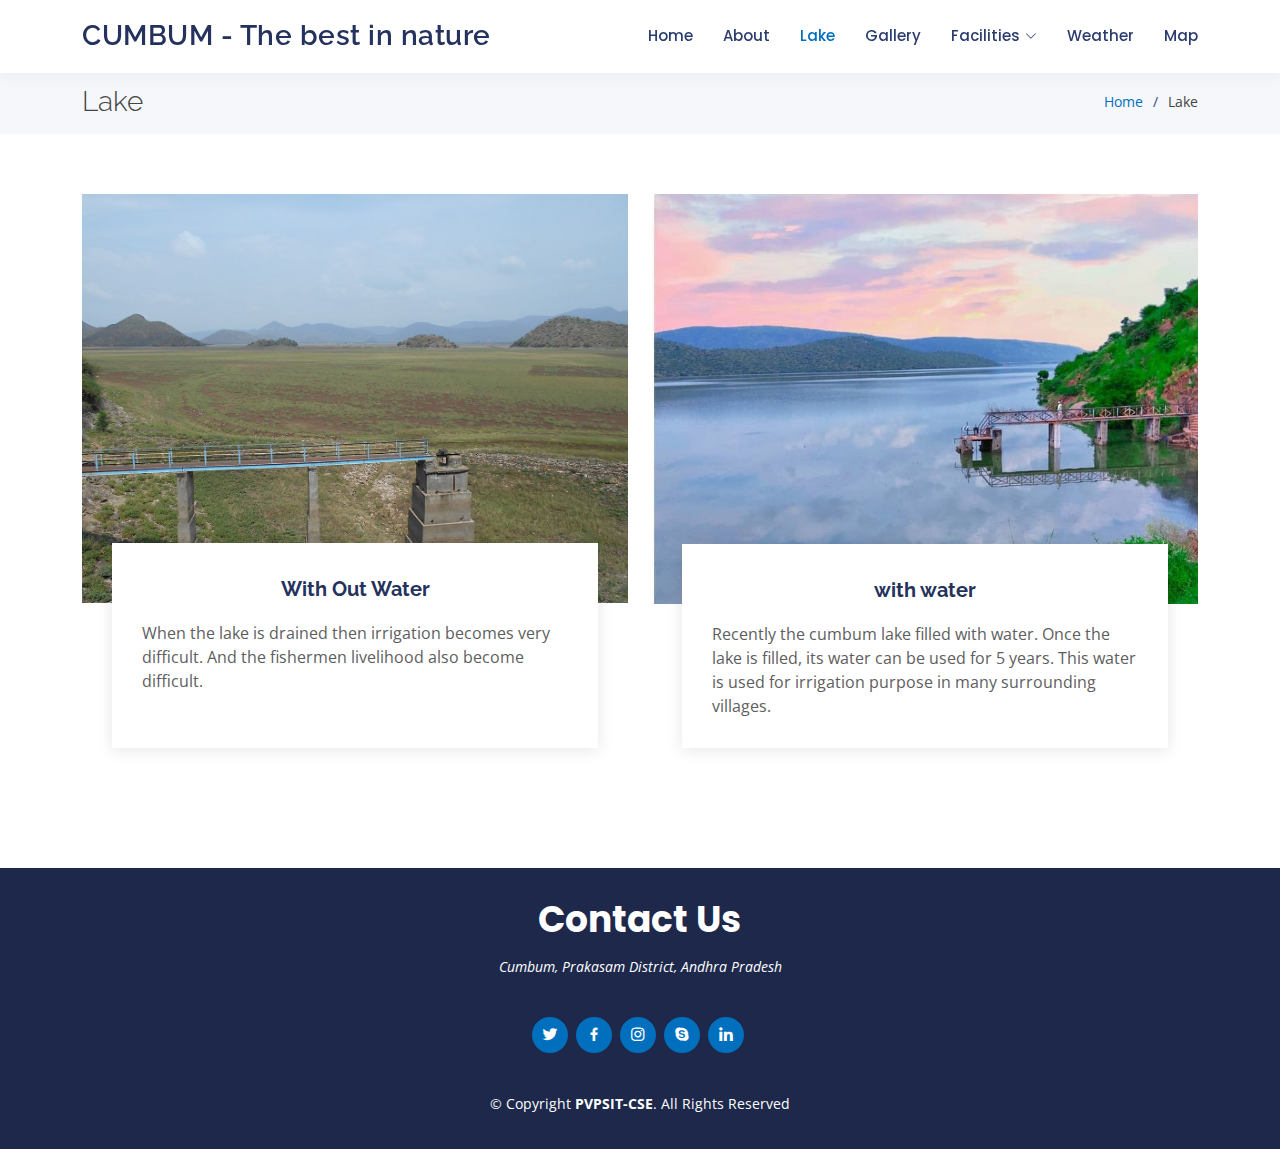
<file: lake.html>
<!DOCTYPE html>
<html lang="en">

<head>
  <meta charset="utf-8">
  <meta content="width=device-width, initial-scale=1.0" name="viewport">

  <title>Cumbum Lake</title>
  <meta content="" name="description">
  <meta content="" name="keywords">

  <!-- Favicons -->
  <link href="assets/img/favicon.jpeg" rel="icon">
  <link href="assets/img/apple-touch-icon.jpeg" rel="apple-touch-icon">

  <!-- Google Fonts -->
  <link href="https://fonts.googleapis.com/css?family=Open+Sans:300,300i,400,400i,600,600i,700,700i|Raleway:300,300i,400,400i,500,500i,600,600i,700,700i|Poppins:300,300i,400,400i,500,500i,600,600i,700,700i" rel="stylesheet">

  <!-- Vendor CSS Files -->
  <link href="assets/vendor/bootstrap/css/bootstrap.min.css" rel="stylesheet">
  <link href="assets/vendor/bootstrap-icons/bootstrap-icons.css" rel="stylesheet">
  <link href="assets/vendor/boxicons/css/boxicons.min.css" rel="stylesheet">
  <link href="assets/vendor/glightbox/css/glightbox.min.css" rel="stylesheet">
  <link href="assets/vendor/remixicon/remixicon.css" rel="stylesheet">
  <link href="assets/vendor/swiper/swiper-bundle.min.css" rel="stylesheet">

  <!-- Template Main CSS File -->
  <link href="assets/css/style.css" rel="stylesheet">

</head>

<body>

  <!-- ======= Header ======= -->
  <header id="header" class="fixed-top">
    <div class="container d-flex align-items-center justify-content-between">

      <h1 class="logo"><a href="index.html">CUMBUM - The best in nature</a></h1>

      <nav id="navbar" class="navbar">
        <ul>
          <li><a href="index.html">Home</a></li>
          <li><a href="about.html">About</a></li>
          <li><a class="active" href="lake.html">Lake</a></li>
          <li><a href="gallery.html">Gallery</a></li>
          <li class="dropdown"><a href="#"><span>Facilities</span> <i class="bi bi-chevron-down"></i></a>
            <ul>
              <li><a href="transport.html">Transport</a></li>
              <li><a href="education.html">Education</a></li>
              <li><a href="medical.html">Medical</a></li>
            </ul>
          </li>
          <li><a href="https://in.search.yahoo.com/search;_ylt=Awr1SihfhJhjX6ISOyy7HAx.;_ylc=[base64]?p=weather+forecast+cumbum%2C+andhra+pradesh&fr2=sb-top&fr=mcafee&vm=r&type=E211IN826G0">Weather</a></li>
          <li><a href="map.html">Map</a></li>
        </ul>
        <i class="bi bi-list mobile-nav-toggle"></i>
      </nav><!-- .navbar -->

    </div>
  </header><!-- End Header -->

  <main id="main">

    <!-- ======= Breadcrumbs ======= -->
    <section id="breadcrumbs" class="breadcrumbs">
      <div class="container">

        <div class="d-flex justify-content-between align-items-center">
          <h2>Lake</h2>
          <ol>
            <li><a href="index.html">Home</a></li>
            <li>Lake</li>
          </ol>
        </div>

      </div>
    </section><!-- End Breadcrumbs -->

    <!-- ======= Event List Section ======= -->
    <section id="event-list" class="event-list">
      <div class="container">

        <div class="row">
          <div class="col-md-6 d-flex align-items-stretch">
            <div class="card">
              <div class="card-img">
                <img src="assets/img/withoutwater.jpg" alt="...">
              </div>
              <div class="card-body">
                <h5 class="card-title">With Out Water</h5>
                <p class="card-text">When the lake is drained then irrigation becomes very difficult. 
                  And the fishermen livelihood also become difficult.
                </p>
              </div>
            </div>
          </div>
          <div class="col-md-6 d-flex align-items-stretch">
            <div class="card">
              <div class="card-img">
                <img src="assets/img/withwater.jpg" alt="...">
              </div>
              <div class="card-body">
                <h5 class="card-title">with water</h5>
                <p class="card-text">Recently the cumbum lake filled with water. 
                  Once the lake is filled, its water can be used for 5 years. 
                  This water is used for irrigation purpose in many surrounding villages.
                </p>
              </div>
            </div>

          </div>
        </div>

      </div>
    </section><!-- End Event List Section -->

  </main><!-- End #main -->

  <!-- ======= Footer ======= -->
  <footer id="footer">
    <div class="container">
      <h3>Contact Us</h3>
      <p>Cumbum, Prakasam District, Andhra Pradesh</p>
      <div class="social-links">
        <a href="#" class="twitter"><i class="bx bxl-twitter"></i></a>
        <a href="#" class="facebook"><i class="bx bxl-facebook"></i></a>
        <a href="#" class="instagram"><i class="bx bxl-instagram"></i></a>
        <a href="#" class="google-plus"><i class="bx bxl-skype"></i></a>
        <a href="#" class="linkedin"><i class="bx bxl-linkedin"></i></a>
      </div>
      <div class="copyright">
        &copy; Copyright <strong><span>PVPSIT-CSE</span></strong>. All Rights Reserved
      </div>
    </div>
  </footer><!-- End Footer -->

  <a href="#" class="back-to-top d-flex align-items-center justify-content-center"><i class="bi bi-arrow-up-short"></i></a>

  <!-- Vendor JS Files -->
  <script src="assets/vendor/bootstrap/js/bootstrap.bundle.min.js"></script>
  <script src="assets/vendor/glightbox/js/glightbox.min.js"></script>
  <script src="assets/vendor/isotope-layout/isotope.pkgd.min.js"></script>
  <script src="assets/vendor/swiper/swiper-bundle.min.js"></script>
  <script src="assets/vendor/php-email-form/validate.js"></script>

  <!-- Template Main JS File -->
  <script src="assets/js/main.js"></script>

</body>

</html>
</file>
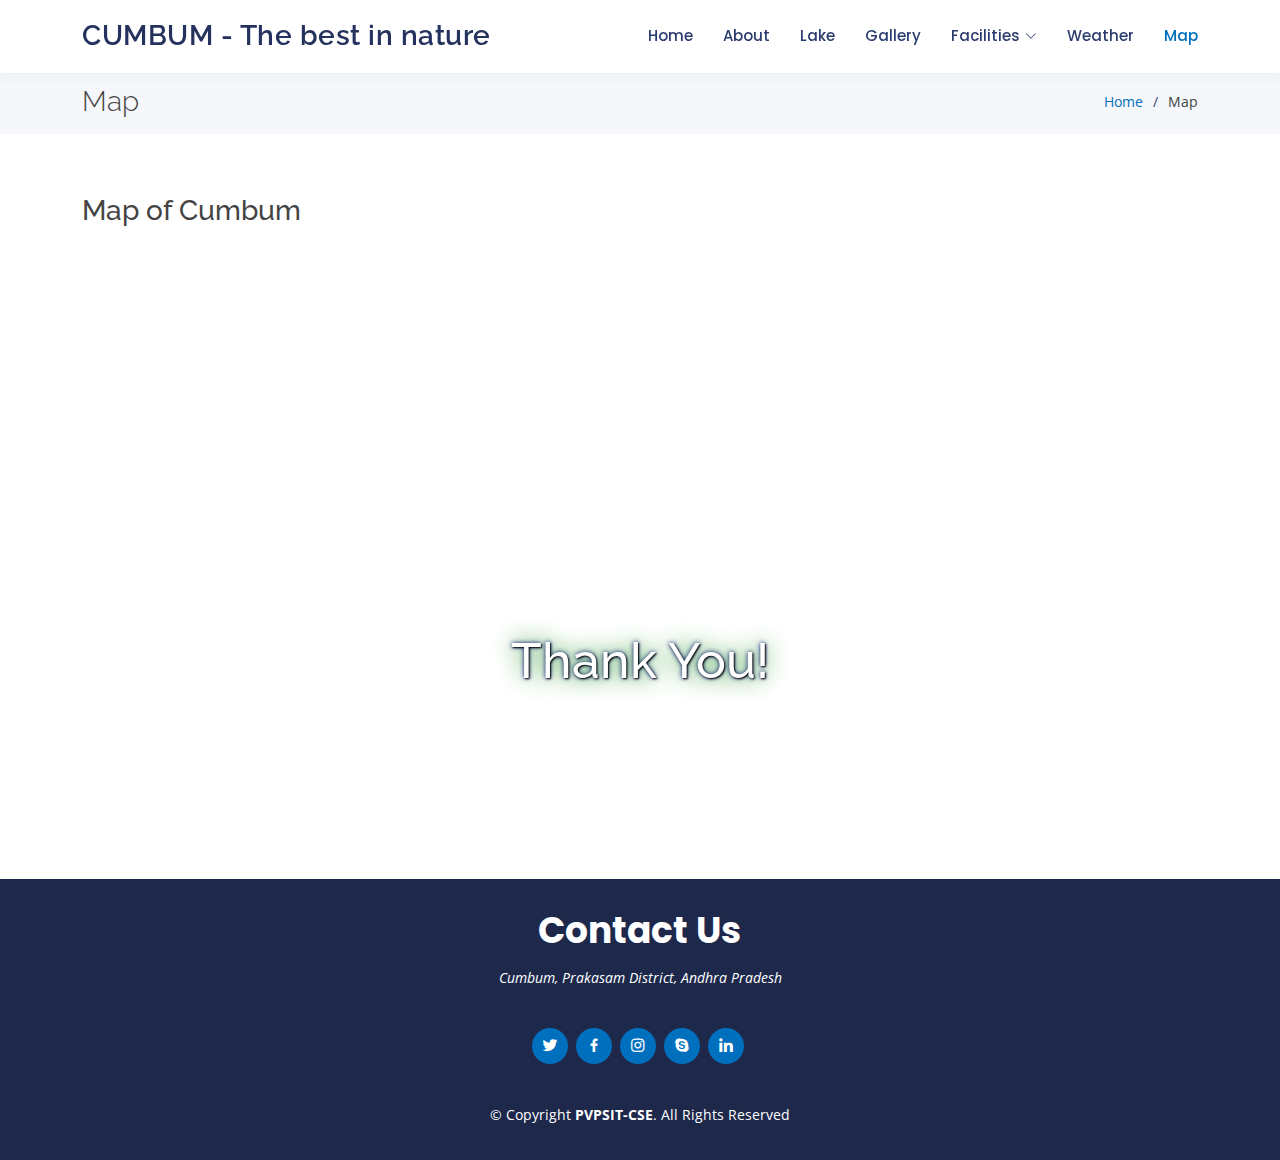
<file: map.html>
<!DOCTYPE html>
<html lang="en">

<head>
  <meta charset="utf-8">
  <meta content="width=device-width, initial-scale=1.0" name="viewport">

  <title>Our Team</title>
  <meta content="" name="description">
  <meta content="" name="keywords">

  <!-- Favicons -->
  <link href="assets/img/favicon.jpeg" rel="icon">
  <link href="assets/img/apple-touch-icon.jpeg" rel="apple-touch-icon">

  <!-- Google Fonts -->
  <link href="https://fonts.googleapis.com/css?family=Open+Sans:300,300i,400,400i,600,600i,700,700i|Raleway:300,300i,400,400i,500,500i,600,600i,700,700i|Poppins:300,300i,400,400i,500,500i,600,600i,700,700i" rel="stylesheet">

  <!-- Vendor CSS Files -->
  <link href="assets/vendor/bootstrap/css/bootstrap.min.css" rel="stylesheet">
  <link href="assets/vendor/bootstrap-icons/bootstrap-icons.css" rel="stylesheet">
  <link href="assets/vendor/boxicons/css/boxicons.min.css" rel="stylesheet">
  <link href="assets/vendor/glightbox/css/glightbox.min.css" rel="stylesheet">
  <link href="assets/vendor/remixicon/remixicon.css" rel="stylesheet">
  <link href="assets/vendor/swiper/swiper-bundle.min.css" rel="stylesheet">

  <!-- Template Main CSS File -->
  <link href="assets/css/style.css" rel="stylesheet">

</head>

<body>

  <!-- ======= Header ======= -->
  <header id="header" class="fixed-top">
    <div class="container d-flex align-items-center justify-content-between">

      <h1 class="logo"><a href="index.html">CUMBUM - The best in nature</a></h1>
      <!-- Uncomment below if you prefer to use an image logo -->
      <!-- <a href="index.html" class="logo"><img src="assets/img/logo.png" alt="" class="img-fluid"></a>-->

      <nav id="navbar" class="navbar">
        <ul>
          <li><a href="index.html">Home</a></li>
          <li><a href="about.html">About</a></li>
          <li><a href="lake.html">Lake</a></li>
          <li><a href="gallery.html">Gallery</a></li>
          <li class="dropdown"><a href="#"><span>Facilities</span> <i class="bi bi-chevron-down"></i></a>
            <ul>
              <li><a href="transport.html">Transport</a></li>
              <li><a href="education.html">Education</a></li>
              <li><a href="medical.html">Medical</a></li>
            </ul>
          </li>
          <li><a href="https://in.search.yahoo.com/search;_ylt=Awr1SihfhJhjX6ISOyy7HAx.;_ylc=[base64]?p=weather+forecast+cumbum%2C+andhra+pradesh&fr2=sb-top&fr=mcafee&vm=r&type=E211IN826G0">Weather</a></li>
          <li><a class="active" href="map.html">Map</a></li>
        </ul>
        <i class="bi bi-list mobile-nav-toggle"></i>
      </nav><!-- .navbar -->

    </div>
  </header><!-- End Header -->

  <main id="main">

    <!-- ======= Breadcrumbs ======= -->
    <section id="breadcrumbs" class="breadcrumbs">
      <div class="container">

        <div class="d-flex justify-content-between align-items-center">
          <h2>Map</h2>
          <ol>
            <li><a href="index.html">Home</a></li>
            <li>Map</li>
          </ol>
        </div>

      </div>
    </section><!-- End Breadcrumbs -->

    <!-- ======= Map Section ======= -->
    <section id="contact-us" class="contact-us">
        <div class="container">
          <h3>Map of Cumbum</h3>
          <div>
            <iframe style="border:0; width: 100%; height: 270px;" src="https://www.google.com/maps/embed?pb=!1m18!1m12!1m3!1d152193.50013829913!2d79.05156389900165!3d15.599404115659313!2m3!1f0!2f0!3f0!3m2!1i1024!2i768!4f13.1!3m3!1m2!1s0x3bb5210672f11f17%3A0x3d6b30f1081628cd!2sCumbum%20Lake!5e0!3m2!1sen!2sin!4v1670940293056!5m2!1sen!2sin" frameborder="0" allowfullscreen></iframe>
            <!-- <iframe style="border:0; width: 100%; height: 270px;" src="https://www.google.com/maps/embed?pb=!1m18!1m12!1m3!1d61489.727354893716!2d79.03166938992132!3d15.585879693373858!2m3!1f0!2f0!3f0!3m2!1i1024!2i768!4f13.1!3m3!1m2!1s0x3bb5210672f11f17%3A0x3d6b30f1081628cd!2sCumbum%20Lake!5e0!3m2!1sen!2sin!4v1670937586560!5m2!1sen!2sin" frameborder="0" allowfullscreen></iframe> -->
          </div>
        </div>
      </section> 
   </section> <!--  End Featured Members Section -->

    <!-- ======= Members Section ======= -->
    <section id="members" class="members">
      <div>
        <h1 style="color: white;
        text-shadow: 1px 1px 2px black, 0 0 25px green, 0 0 5px darkblue; 
        text-align: center; font-size: 50px;">Thank You!</h1>
      </div>
    </section><!-- End Members Section -->
    <section id="featured-members" class="featured-members">
      
        

    </section>
  </main><!-- End #main -->

  <!-- ======= Footer ======= -->
  <footer id="footer">
    <div class="container">
      <h3>Contact Us</h3>
      <p>Cumbum, Prakasam District, Andhra Pradesh</p>
      <div class="social-links">
        <a href="#" class="twitter"><i class="bx bxl-twitter"></i></a>
        <a href="#" class="facebook"><i class="bx bxl-facebook"></i></a>
        <a href="#" class="instagram"><i class="bx bxl-instagram"></i></a>
        <a href="#" class="google-plus"><i class="bx bxl-skype"></i></a>
        <a href="#" class="linkedin"><i class="bx bxl-linkedin"></i></a>
      </div>
      <div class="copyright">
        &copy; Copyright <strong><span>PVPSIT-CSE</span></strong>. All Rights Reserved
      </div>
    </div>
  </footer><!-- End Footer -->

  <a href="#" class="back-to-top d-flex align-items-center justify-content-center"><i class="bi bi-arrow-up-short"></i></a>

  <!-- Vendor JS Files -->
  <script src="assets/vendor/bootstrap/js/bootstrap.bundle.min.js"></script>
  <script src="assets/vendor/glightbox/js/glightbox.min.js"></script>
  <script src="assets/vendor/isotope-layout/isotope.pkgd.min.js"></script>
  <script src="assets/vendor/swiper/swiper-bundle.min.js"></script>
  <script src="assets/vendor/php-email-form/validate.js"></script>

  <!-- Template Main JS File -->
  <script src="assets/js/main.js"></script>

</body>

</html>
</file>
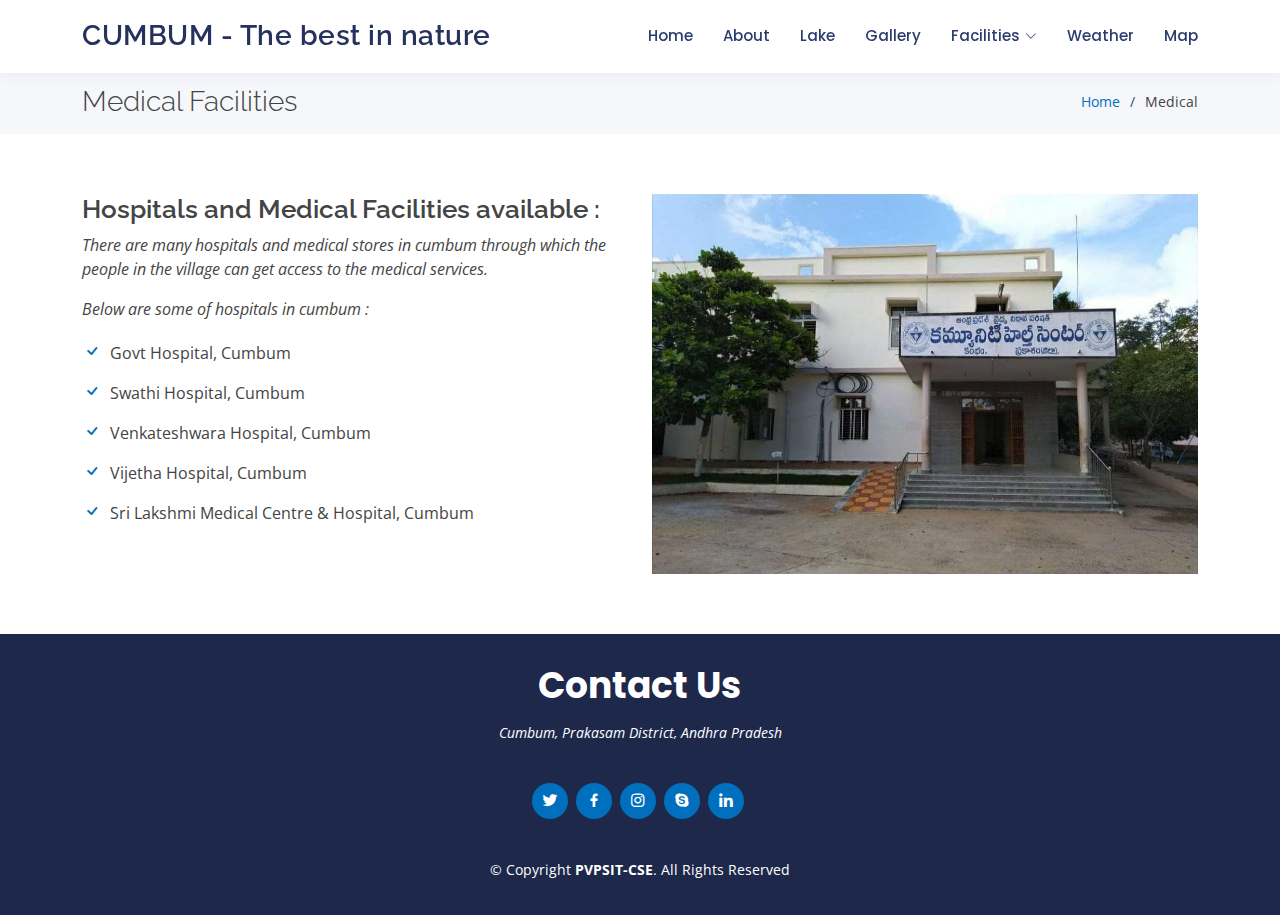
<file: medical.html>
<!DOCTYPE html>
<html lang="en">

<head>
  <meta charset="utf-8">
  <meta content="width=device-width, initial-scale=1.0" name="viewport">

  <title>Medical Facilities - Cumbum</title>
  <meta content="" name="description">
  <meta content="" name="keywords">

  <!-- Favicons -->
  <link href="assets/img/favicon.jpeg" rel="icon">
  <link href="assets/img/apple-touch-icon.jpeg" rel="apple-touch-icon">

  <!-- Google Fonts -->
  <link href="https://fonts.googleapis.com/css?family=Open+Sans:300,300i,400,400i,600,600i,700,700i|Raleway:300,300i,400,400i,500,500i,600,600i,700,700i|Poppins:300,300i,400,400i,500,500i,600,600i,700,700i" rel="stylesheet">

  <!-- Vendor CSS Files -->
  <link href="assets/vendor/bootstrap/css/bootstrap.min.css" rel="stylesheet">
  <link href="assets/vendor/bootstrap-icons/bootstrap-icons.css" rel="stylesheet">
  <link href="assets/vendor/boxicons/css/boxicons.min.css" rel="stylesheet">
  <link href="assets/vendor/glightbox/css/glightbox.min.css" rel="stylesheet">
  <link href="assets/vendor/remixicon/remixicon.css" rel="stylesheet">
  <link href="assets/vendor/swiper/swiper-bundle.min.css" rel="stylesheet">

  <!-- Template Main CSS File -->
  <link href="assets/css/style.css" rel="stylesheet">

</head>

<body>

  <!-- ======= Header ======= -->
  <header id="header" class="fixed-top">
    <div class="container d-flex align-items-center justify-content-between">

      <h1 class="logo"><a href="index.html">CUMBUM - The best in nature</a></h1>

      <nav id="navbar" class="navbar">
        <ul>
          <li><a href="index.html">Home</a></li>
          <li><a href="about.html">About</a></li>
          <li><a href="lake.html">Lake</a></li>
          <li><a href="gallery.html">Gallery</a></li>
          <li class="dropdown"><a href="#"><span>Facilities</span> <i class="bi bi-chevron-down"></i></a>
            <ul>
              <li><a href="transport.html">Transport</a></li>
              <li><a href="education.html">Education</a></li>
              <li><a href="medical.html">Medical</a></li>
            </ul>
          </li>
          <li><a href="https://in.search.yahoo.com/search;_ylt=Awr1SihfhJhjX6ISOyy7HAx.;_ylc=[base64]?p=weather+forecast+cumbum%2C+andhra+pradesh&fr2=sb-top&fr=mcafee&vm=r&type=E211IN826G0">Weather</a></li>
          <li><a href="map.html">Map</a></li>
        </ul>
        <i class="bi bi-list mobile-nav-toggle"></i>
      </nav><!-- .navbar -->

    </div>
  </header><!-- End Header -->

  <main id="main">

    <!-- ======= Breadcrumbs ======= -->
    <section id="breadcrumbs" class="breadcrumbs">
      <div class="container">

        <div class="d-flex justify-content-between align-items-center">
          <h2>Medical Facilities</h2>
          <ol>
            <li><a href="index.html">Home</a></li>
            <li>Medical</li>
          </ol>
        </div>

      </div>
    </section><!-- End Breadcrumbs -->

    <!-- ======= Story Intro Section ======= -->
    <section id="story-intro" class="story-intro">
      <div class="container">

        <div class="row">
          <div class="col-lg-6 order-1 order-lg-2">
            <img src="assets/img/members/hospital.jpg" class="img-fluid" alt="">
          </div>
          <div class="col-lg-6 pt-4 pt-lg-0 order-2 order-lg-1 content">
            <h3>Hospitals and Medical Facilities available :</h3>
            <p class="fst-italic">
                There are many hospitals and medical stores in cumbum through which the people in the village can get access to the medical services.
            </p>
            <p class="fst-italic">
                Below are some of hospitals in cumbum :
            </p>
            <ul>
                <li><i class="bi bi-check"></i> Govt Hospital, Cumbum</li>
                <li><i class="bi bi-check"></i> Swathi Hospital, Cumbum</li>
                <li><i class="bi bi-check"></i> Venkateshwara Hospital, Cumbum</li>
                <li><i class="bi bi-check"></i> Vijetha Hospital, Cumbum</li>
                <li><i class="bi bi-check"></i> Sri Lakshmi Medical Centre & Hospital, Cumbum</li>
            </div>
          </div>
        </div>

      </div>
    </section><!-- End Story Intro Section -->
  </main><!-- End #main -->

  <!-- ======= Footer ======= -->
  <footer id="footer">
    <div class="container">
      <h3>Contact Us</h3>
      <p>Cumbum, Prakasam District, Andhra Pradesh</p>
      <div class="social-links">
        <a href="#" class="twitter"><i class="bx bxl-twitter"></i></a>
        <a href="#" class="facebook"><i class="bx bxl-facebook"></i></a>
        <a href="#" class="instagram"><i class="bx bxl-instagram"></i></a>
        <a href="#" class="google-plus"><i class="bx bxl-skype"></i></a>
        <a href="#" class="linkedin"><i class="bx bxl-linkedin"></i></a>
      </div>
      <div class="copyright">
        &copy; Copyright <strong><span>PVPSIT-CSE</span></strong>. All Rights Reserved
      </div>
    </div>
  </footer><!-- End Footer -->

  <a href="#" class="back-to-top d-flex align-items-center justify-content-center"><i class="bi bi-arrow-up-short"></i></a>

  <!-- Vendor JS Files -->
  <script src="assets/vendor/bootstrap/js/bootstrap.bundle.min.js"></script>
  <script src="assets/vendor/glightbox/js/glightbox.min.js"></script>
  <script src="assets/vendor/isotope-layout/isotope.pkgd.min.js"></script>
  <script src="assets/vendor/swiper/swiper-bundle.min.js"></script>
  <script src="assets/vendor/php-email-form/validate.js"></script>

  <!-- Template Main JS File -->
  <script src="assets/js/main.js"></script>

</body>

</html>
</file>
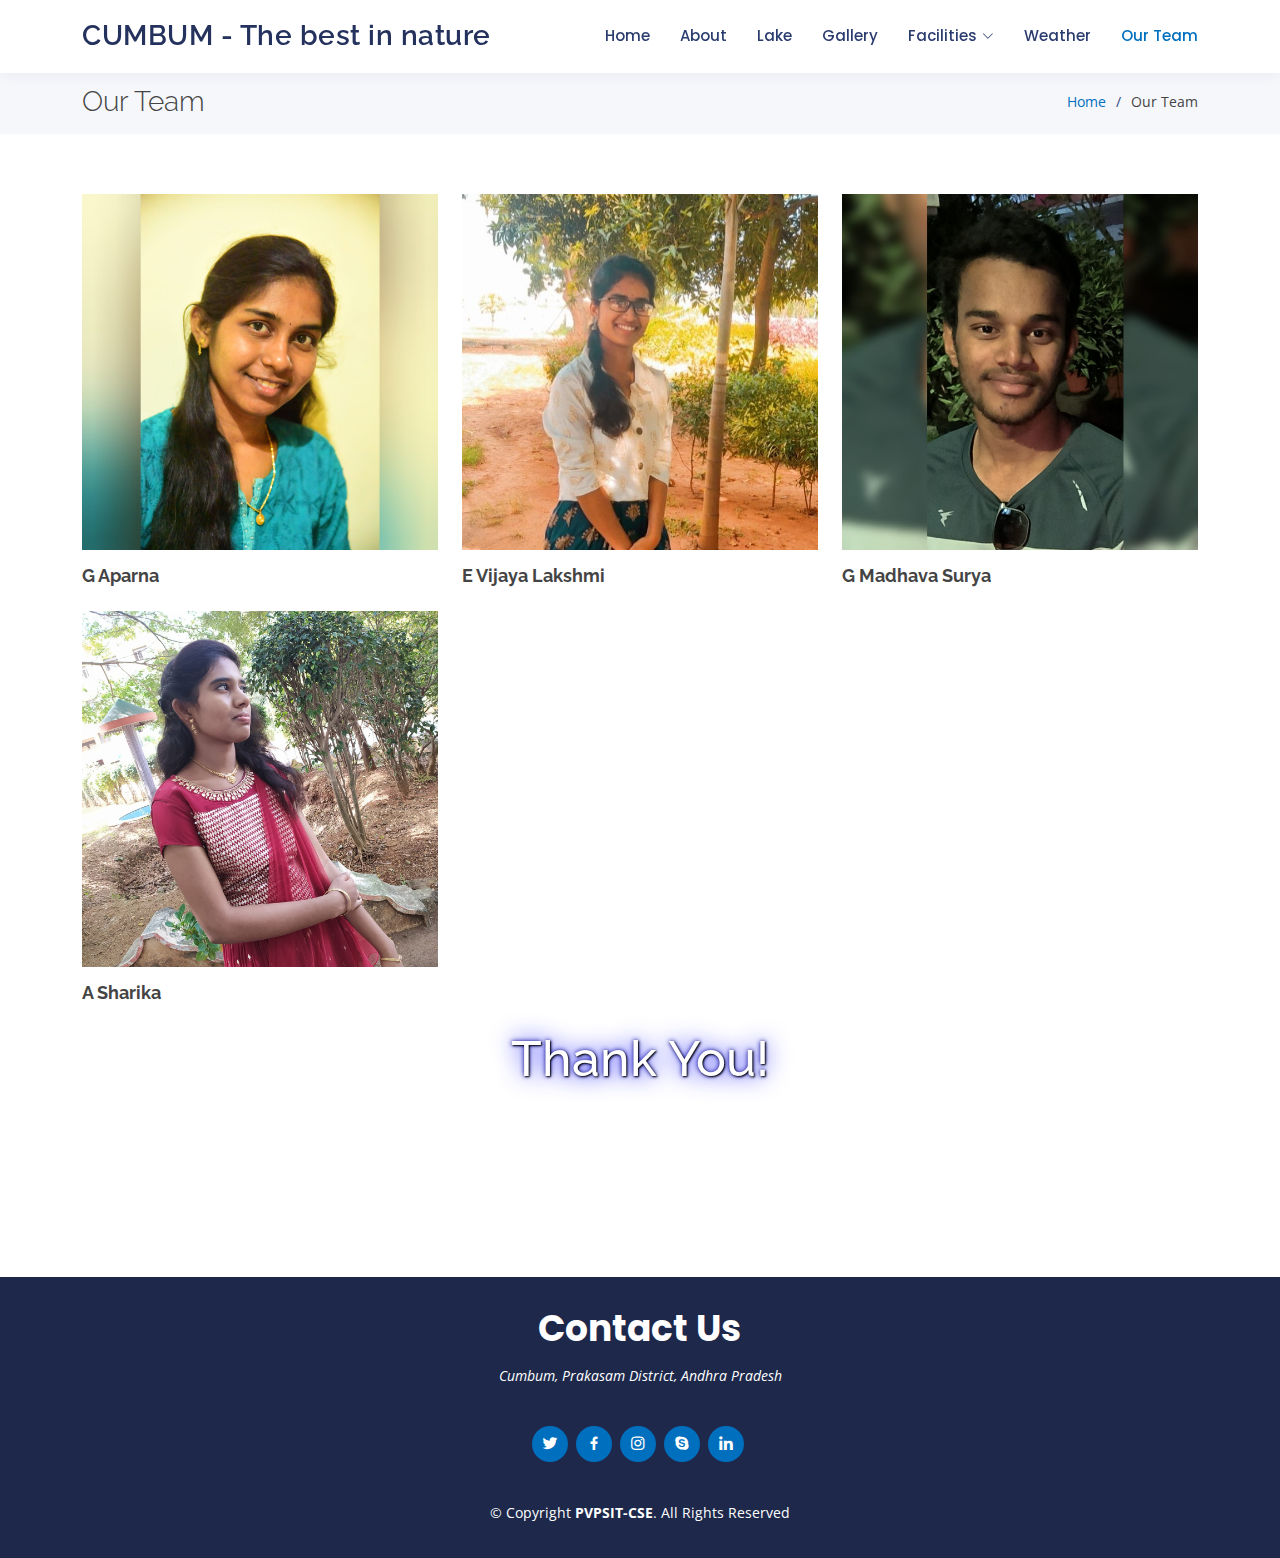
<file: team.html>
<!DOCTYPE html>
<html lang="en">

<head>
  <meta charset="utf-8">
  <meta content="width=device-width, initial-scale=1.0" name="viewport">

  <title>Our Team</title>
  <meta content="" name="description">
  <meta content="" name="keywords">

  <!-- Favicons -->
  <link href="assets/img/favicon.jpeg" rel="icon">
  <link href="assets/img/apple-touch-icon.jpeg" rel="apple-touch-icon">

  <!-- Google Fonts -->
  <link href="https://fonts.googleapis.com/css?family=Open+Sans:300,300i,400,400i,600,600i,700,700i|Raleway:300,300i,400,400i,500,500i,600,600i,700,700i|Poppins:300,300i,400,400i,500,500i,600,600i,700,700i" rel="stylesheet">

  <!-- Vendor CSS Files -->
  <link href="assets/vendor/bootstrap/css/bootstrap.min.css" rel="stylesheet">
  <link href="assets/vendor/bootstrap-icons/bootstrap-icons.css" rel="stylesheet">
  <link href="assets/vendor/boxicons/css/boxicons.min.css" rel="stylesheet">
  <link href="assets/vendor/glightbox/css/glightbox.min.css" rel="stylesheet">
  <link href="assets/vendor/remixicon/remixicon.css" rel="stylesheet">
  <link href="assets/vendor/swiper/swiper-bundle.min.css" rel="stylesheet">

  <!-- Template Main CSS File -->
  <link href="assets/css/style.css" rel="stylesheet">

</head>

<body>

  <!-- ======= Header ======= -->
  <header id="header" class="fixed-top">
    <div class="container d-flex align-items-center justify-content-between">

      <h1 class="logo"><a href="index.html">CUMBUM - The best in nature</a></h1>
      <!-- Uncomment below if you prefer to use an image logo -->
      <!-- <a href="index.html" class="logo"><img src="assets/img/logo.png" alt="" class="img-fluid"></a>-->

      <nav id="navbar" class="navbar">
        <ul>
          <li><a href="index.html">Home</a></li>
          <li><a href="about.html">About</a></li>
          <li><a href="lake.html">Lake</a></li>
          <li><a href="gallery.html">Gallery</a></li>
          <li class="dropdown"><a href="#"><span>Facilities</span> <i class="bi bi-chevron-down"></i></a>
            <ul>
              <li><a href="transport.html">Transport</a></li>
              <li><a href="education.html">Education</a></li>
              <li><a href="medical.html">Medical</a></li>
            </ul>
          </li>
          <li><a href="https://in.search.yahoo.com/search;_ylt=Awr1SihfhJhjX6ISOyy7HAx.;_ylc=[base64]?p=weather+forecast+cumbum%2C+andhra+pradesh&fr2=sb-top&fr=mcafee&vm=r&type=E211IN826G0">Weather</a></li>
          <li><a class="active" href="team.html">Our Team</a></li>
        </ul>
        <i class="bi bi-list mobile-nav-toggle"></i>
      </nav><!-- .navbar -->

    </div>
  </header><!-- End Header -->

  <main id="main">

    <!-- ======= Breadcrumbs ======= -->
    <section id="breadcrumbs" class="breadcrumbs">
      <div class="container">

        <div class="d-flex justify-content-between align-items-center">
          <h2>Our Team</h2>
          <ol>
            <li><a href="index.html">Home</a></li>
            <li>Our Team</li>
          </ol>
        </div>

      </div>
    </section><!-- End Breadcrumbs -->

    <!-- ======= Members Section ======= -->
    <section id="members" class="members">
      <div class="container">

        <div class="row">

          <div class="col-lg-4 col-md-6 d-flex align-items-stretch">
            <div class="member">
              <div class="member-img">
                <img src="assets/img/members/member-1.jpg" class="img-fluid" alt="">
                <div class="social">
                  <a href="https://www.facebook.com/profile.php?id=100083928793539&mibextid=ZbWKwL"><i class="bi bi-facebook"></i></a>
                  <a href="https://www.instagram.com/aparna_guvvala/?next=%2F&hl=en"><i class="bi bi-instagram"></i></a>
                  <a href="https://www.linkedin.com/in/guvvala-aparna"><i class="bi bi-linkedin"></i></a>
                </div>
              </div>
              <div class="member-info">
                <h4>G Aparna</h4>
              </div>
            </div>
          </div>

          <div class="col-lg-4 col-md-6 d-flex align-items-stretch">
            <div class="member">
              <div class="member-img">
                <img src="assets/img/members/member-2.jpg" class="img-fluid" alt="">
                <div class="social">
                  <a href="https://www.facebook.com/profile.php?id=100083981290944"><i class="bi bi-facebook"></i></a>
                  <a href="https://www.instagram.com/vijji_3010/?next=%2F"><i class="bi bi-instagram"></i></a>
                  <a href="https://www.linkedin.com/in/vijayalakshmieedara"><i class="bi bi-linkedin"></i></a>
                </div>
              </div>
              <div class="member-info">
                <h4>E Vijaya Lakshmi</h4>
              </div>
            </div>
          </div>

          <div class="col-lg-4 col-md-6 d-flex align-items-stretch">
            <div class="member">
              <div class="member-img">
                <img src="assets/img/members/member-3.jpg" class="img-fluid" alt="">
                <div class="social">
                  <a href="https://www.facebook.com/madhava.surya.54?mibextid=ZbWKwL"><i class="bi bi-facebook"></i></a>
                  <a href="https://www.instagram.com/madhavasurya/?next=%2F"><i class="bi bi-instagram"></i></a>
                  <a href="https://www.linkedin.com/in/madhava-surya-gowri-4b24b0242"><i class="bi bi-linkedin"></i></a>
                </div>
              </div>
              <div class="member-info">
                <h4>G Madhava Surya</h4>
              </div>
            </div>
          </div>

            <div class="col-lg-4 col-md-6 d-flex align-items-stretch">
              <div class="member">
                <div class="member-img">
                  <img src="assets/img/members/member-4.jpg" class="img-fluid" alt="">
                  <div class="social">
                    <a href="https://www.facebook.com/sharika.alladi?mibextid=ZbWKwL"><i class="bi bi-facebook"></i></a>
                    <a href="https://instagram.com/smiling_girl.1834?igshid=MDM4ZDc5MmU="><i class="bi bi-instagram"></i></a>
                    <a href=""><i class="bi bi-linkedin"></i></a>
                  </div>
                </div>
                <div class="member-info">
                  <h4>A Sharika</h4>
                </div>
              </div>
            </div>

      </div>
      
      <div>
        <h1 style="color: white;
        text-shadow: 1px 1px 2px black, 0 0 25px blue, 0 0 5px darkblue; 
        text-align: center; font-size: 50px;">Thank You!</h1>
      </div>
    </section><!-- End Members Section -->
    <section id="featured-members" class="featured-members">
      
        

    </section>
  </main><!-- End #main -->

  <!-- ======= Footer ======= -->
  <footer id="footer">
    <div class="container">
      <h3>Contact Us</h3>
      <p>Cumbum, Prakasam District, Andhra Pradesh</p>
      <div class="social-links">
        <a href="#" class="twitter"><i class="bx bxl-twitter"></i></a>
        <a href="#" class="facebook"><i class="bx bxl-facebook"></i></a>
        <a href="#" class="instagram"><i class="bx bxl-instagram"></i></a>
        <a href="#" class="google-plus"><i class="bx bxl-skype"></i></a>
        <a href="#" class="linkedin"><i class="bx bxl-linkedin"></i></a>
      </div>
      <div class="copyright">
        &copy; Copyright <strong><span>PVPSIT-CSE</span></strong>. All Rights Reserved
      </div>
    </div>
  </footer><!-- End Footer -->

  <a href="#" class="back-to-top d-flex align-items-center justify-content-center"><i class="bi bi-arrow-up-short"></i></a>

  <!-- Vendor JS Files -->
  <script src="assets/vendor/bootstrap/js/bootstrap.bundle.min.js"></script>
  <script src="assets/vendor/glightbox/js/glightbox.min.js"></script>
  <script src="assets/vendor/isotope-layout/isotope.pkgd.min.js"></script>
  <script src="assets/vendor/swiper/swiper-bundle.min.js"></script>
  <script src="assets/vendor/php-email-form/validate.js"></script>

  <!-- Template Main JS File -->
  <script src="assets/js/main.js"></script>

</body>

</html>
</file>
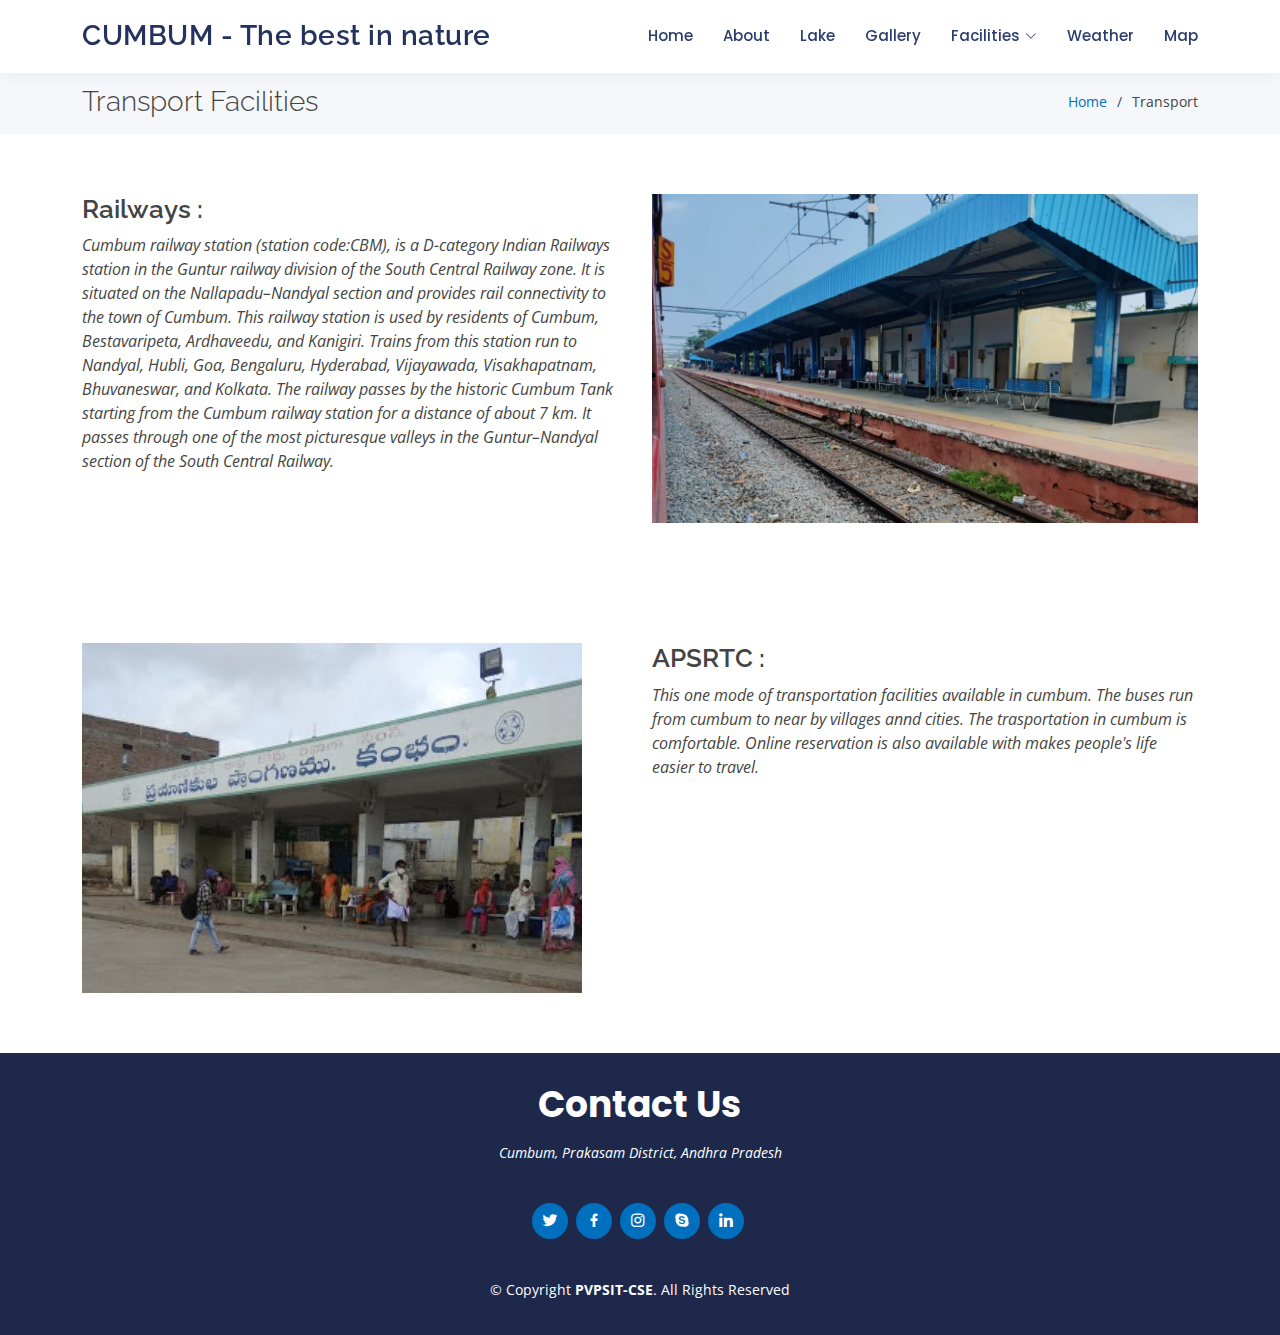
<file: transport.html>
<!DOCTYPE html>
<html lang="en">

<head>
  <meta charset="utf-8">
  <meta content="width=device-width, initial-scale=1.0" name="viewport">

  <title>Transport Facilities - Cumbum</title>
  <meta content="" name="description">
  <meta content="" name="keywords">

  <!-- Favicons -->
  <link href="assets/img/favicon.jpeg" rel="icon">
  <link href="assets/img/apple-touch-icon.jpeg" rel="apple-touch-icon">

  <!-- Google Fonts -->
  <link href="https://fonts.googleapis.com/css?family=Open+Sans:300,300i,400,400i,600,600i,700,700i|Raleway:300,300i,400,400i,500,500i,600,600i,700,700i|Poppins:300,300i,400,400i,500,500i,600,600i,700,700i" rel="stylesheet">

  <!-- Vendor CSS Files -->
  <link href="assets/vendor/bootstrap/css/bootstrap.min.css" rel="stylesheet">
  <link href="assets/vendor/bootstrap-icons/bootstrap-icons.css" rel="stylesheet">
  <link href="assets/vendor/boxicons/css/boxicons.min.css" rel="stylesheet">
  <link href="assets/vendor/glightbox/css/glightbox.min.css" rel="stylesheet">
  <link href="assets/vendor/remixicon/remixicon.css" rel="stylesheet">
  <link href="assets/vendor/swiper/swiper-bundle.min.css" rel="stylesheet">

  <!-- Template Main CSS File -->
  <link href="assets/css/style.css" rel="stylesheet">

</head>

<body>

  <!-- ======= Header ======= -->
  <header id="header" class="fixed-top">
    <div class="container d-flex align-items-center justify-content-between">

      <h1 class="logo"><a href="index.html">CUMBUM - The best in nature</a></h1>

      <nav id="navbar" class="navbar">
        <ul>
          <li><a href="index.html">Home</a></li>
          <li><a href="about.html">About</a></li>
          <li><a href="lake.html">Lake</a></li>
          <li><a href="gallery.html">Gallery</a></li>
          <li class="dropdown"><a href="#"><span>Facilities</span> <i class="bi bi-chevron-down"></i></a>
            <ul>
              <li><a href="transport.html">Transport</a></li>
              <li><a href="education.html">Education</a></li>
              <li><a href="medical.html">Medical</a></li>
            </ul>
          </li>
          <li><a href="https://in.search.yahoo.com/search;_ylt=Awr1SihfhJhjX6ISOyy7HAx.;_ylc=[base64]?p=weather+forecast+cumbum%2C+andhra+pradesh&fr2=sb-top&fr=mcafee&vm=r&type=E211IN826G0">Weather</a></li>
          <li><a href="map.html">Map</a></li>
        </ul>
        <i class="bi bi-list mobile-nav-toggle"></i>
      </nav><!-- .navbar -->

    </div>
  </header><!-- End Header -->

  <main id="main">

    <!-- ======= Breadcrumbs ======= -->
    <section id="breadcrumbs" class="breadcrumbs">
      <div class="container">

        <div class="d-flex justify-content-between align-items-center">
          <h2>Transport Facilities</h2>
          <ol>
            <li><a href="index.html">Home</a></li>
            <li>Transport</li>
          </ol>
        </div>

      </div>
    </section><!-- End Breadcrumbs -->

    <!-- ======= Story Intro Section ======= -->
    <section id="story-intro" class="story-intro">
      <div class="container">

        <div class="row">
          <div class="col-lg-6 order-1 order-lg-2">
            <img src="assets/img/members/railway.jpg" class="img-fluid" alt="">
          </div>
          <div class="col-lg-6 pt-4 pt-lg-0 order-2 order-lg-1 content">
            <h3>Railways :</h3>
            <p class="fst-italic">
              Cumbum railway station (station code:CBM), is a D-category Indian Railways station in the Guntur railway division of the South Central Railway zone. 
              It is situated on the Nallapadu–Nandyal section and provides rail connectivity to the town of Cumbum. 
              This railway station is used by residents of Cumbum, Bestavaripeta, Ardhaveedu, and Kanigiri. 
              Trains from this station run to Nandyal, Hubli, Goa, Bengaluru, Hyderabad, Vijayawada, Visakhapatnam, Bhuvaneswar, and Kolkata. 
              The railway passes by the historic Cumbum Tank starting from the Cumbum railway station for a distance of about 7 km. 
              It passes through one of the most picturesque valleys in the Guntur–Nandyal section of the South Central Railway. 
            </p>
          </div>
        </div>

      </div>
    </section><!-- End Story Intro Section -->

    <!-- ======= Featured Members Section ======= -->
    <section id="featured-members" class="featured-members">
      <div class="container">

        <div class="row content">
          <div class="col-lg-6">
            <img src="assets/img/members/apsrtc.jpg" class="img-fluid" alt="">
          </div>
          <div class="col-lg-6 pt-3 pt-lg-0">
            <h3>APSRTC :</h3>
            <p class="fst-italic">
              This one mode of transportation facilities available in cumbum. 
              The buses run from cumbum to near by villages annd cities. 
              The trasportation in cumbum is comfortable. 
              Online reservation is also available with makes people's life easier to travel.
            </p>
          </div>
        </div>

  </main><!-- End #main -->

  <!-- ======= Footer ======= -->
  <footer id="footer">
    <div class="container">
      <h3>Contact Us</h3>
      <p>Cumbum, Prakasam District, Andhra Pradesh</p>
      <div class="social-links">
        <a href="#" class="twitter"><i class="bx bxl-twitter"></i></a>
        <a href="#" class="facebook"><i class="bx bxl-facebook"></i></a>
        <a href="#" class="instagram"><i class="bx bxl-instagram"></i></a>
        <a href="#" class="google-plus"><i class="bx bxl-skype"></i></a>
        <a href="#" class="linkedin"><i class="bx bxl-linkedin"></i></a>
      </div>
      <div class="copyright">
        &copy; Copyright <strong><span>PVPSIT-CSE</span></strong>. All Rights Reserved
      </div>
    </div>
  </footer><!-- End Footer -->

  <a href="#" class="back-to-top d-flex align-items-center justify-content-center"><i class="bi bi-arrow-up-short"></i></a>

  <!-- Vendor JS Files -->
  <script src="assets/vendor/bootstrap/js/bootstrap.bundle.min.js"></script>
  <script src="assets/vendor/glightbox/js/glightbox.min.js"></script>
  <script src="assets/vendor/isotope-layout/isotope.pkgd.min.js"></script>
  <script src="assets/vendor/swiper/swiper-bundle.min.js"></script>
  <script src="assets/vendor/php-email-form/validate.js"></script>

  <!-- Template Main JS File -->
  <script src="assets/js/main.js"></script>

</body>

</html>
</file>
<file: assets/css/style.css>
/**
* Template Name: MeFamily - v4.9.1
* Template URL: https://bootstrapmade.com/family-multipurpose-html-bootstrap-template-free/
* Author: BootstrapMade.com
* License: https://bootstrapmade.com/license/
*/

/*--------------------------------------------------------------
# General
--------------------------------------------------------------*/
body {
  font-family: "Open Sans", sans-serif;
  color: #444444;
}

a {
  color: #006fbe;
  text-decoration: none;
}

a:hover {
  color: #008df1;
  text-decoration: none;
}

h1,
h2,
h3,
h4,
h5,
h6 {
  font-family: "Raleway", sans-serif;
}

/*--------------------------------------------------------------
# Back to top button
--------------------------------------------------------------*/
.back-to-top {
  position: fixed;
  visibility: hidden;
  opacity: 0;
  right: 15px;
  bottom: 15px;
  z-index: 996;
  background: #006fbe;
  width: 40px;
  height: 40px;
  border-radius: 50px;
  transition: all 0.4s;
}

.back-to-top i {
  font-size: 24px;
  color: #fff;
  line-height: 0;
}

.back-to-top:hover {
  background: #0087e7;
  color: #fff;
}

.back-to-top.active {
  visibility: visible;
  opacity: 1;
}

/*--------------------------------------------------------------
# Header
--------------------------------------------------------------*/
#header {
  background: #fff;
  transition: all 0.5s;
  z-index: 997;
  padding: 15px 0;
  box-shadow: 0px 2px 15px rgba(36, 50, 93, 0.06);
}

#header .logo {
  font-size: 28px;
  margin: 0;
  padding: 0;
  line-height: 1;
  font-weight: 600;
  letter-spacing: 0.5px;
}

#header .logo a {
  color: #24325d;
}

#header .logo img {
  max-height: 40px;
}

/*--------------------------------------------------------------
# Navigation Menu
--------------------------------------------------------------*/
/**
* Desktop Navigation 
*/
.navbar {
  padding: 0;
}

.navbar ul {
  margin: 0;
  padding: 0;
  display: flex;
  list-style: none;
  align-items: center;
}

.navbar li {
  position: relative;
}

.navbar a,
.navbar a:focus {
  display: flex;
  align-items: center;
  justify-content: space-between;
  padding: 10px 0 10px 30px;
  font-family: "Poppins", sans-serif;
  font-size: 15px;
  font-weight: 500;
  color: #2b3c6f;
  white-space: nowrap;
  transition: 0.3s;
}

.navbar a i,
.navbar a:focus i {
  font-size: 12px;
  line-height: 0;
  margin-left: 5px;
}

.navbar a:hover,
.navbar .active,
.navbar .active:focus,
.navbar li:hover>a {
  color: #006fbe;
}

.navbar .dropdown ul {
  display: block;
  position: absolute;
  left: 14px;
  top: calc(100% + 30px);
  margin: 0;
  padding: 10px 0;
  z-index: 99;
  opacity: 0;
  visibility: hidden;
  background: #fff;
  box-shadow: 0px 0px 30px rgba(127, 137, 161, 0.25);
  transition: 0.3s;
}

.navbar .dropdown ul li {
  min-width: 200px;
}

.navbar .dropdown ul a {
  padding: 10px 20px;
  font-size: 14px;
  text-transform: none;
  font-weight: 500;
}

.navbar .dropdown ul a i {
  font-size: 12px;
}

.navbar .dropdown ul a:hover,
.navbar .dropdown ul .active:hover,
.navbar .dropdown ul li:hover>a {
  color: #006fbe;
}

.navbar .dropdown:hover>ul {
  opacity: 1;
  top: 100%;
  visibility: visible;
}

.navbar .dropdown .dropdown ul {
  top: 0;
  left: calc(100% - 30px);
  visibility: hidden;
}

.navbar .dropdown .dropdown:hover>ul {
  opacity: 1;
  top: 0;
  left: 100%;
  visibility: visible;
}

@media (max-width: 1366px) {
  .navbar .dropdown .dropdown ul {
    left: -90%;
  }

  .navbar .dropdown .dropdown:hover>ul {
    left: -100%;
  }
}

/**
* Mobile Navigation 
*/
.mobile-nav-toggle {
  color: #24325d;
  font-size: 28px;
  cursor: pointer;
  display: none;
  line-height: 0;
  transition: 0.5s;
}

.mobile-nav-toggle.bi-x {
  color: #fff;
}

@media (max-width: 991px) {
  .mobile-nav-toggle {
    display: block;
  }

  .navbar ul {
    display: none;
  }
}

.navbar-mobile {
  position: fixed;
  overflow: hidden;
  top: 0;
  right: 0;
  left: 0;
  bottom: 0;
  background: rgba(22, 30, 56, 0.9);
  transition: 0.3s;
  z-index: 999;
}

.navbar-mobile .mobile-nav-toggle {
  position: absolute;
  top: 15px;
  right: 15px;
}

.navbar-mobile ul {
  display: block;
  position: absolute;
  top: 55px;
  right: 15px;
  bottom: 15px;
  left: 15px;
  padding: 10px 0;
  background-color: #fff;
  overflow-y: auto;
  transition: 0.3s;
}

.navbar-mobile a,
.navbar-mobile a:focus {
  padding: 10px 20px;
  font-size: 15px;
  color: #24325d;
}

.navbar-mobile a:hover,
.navbar-mobile .active,
.navbar-mobile li:hover>a {
  color: #006fbe;
}

.navbar-mobile .getstarted,
.navbar-mobile .getstarted:focus {
  margin: 15px;
}

.navbar-mobile .dropdown ul {
  position: static;
  display: none;
  margin: 10px 20px;
  padding: 10px 0;
  z-index: 99;
  opacity: 1;
  visibility: visible;
  background: #fff;
  box-shadow: 0px 0px 30px rgba(127, 137, 161, 0.25);
}

.navbar-mobile .dropdown ul li {
  min-width: 200px;
}

.navbar-mobile .dropdown ul a {
  padding: 10px 20px;
}

.navbar-mobile .dropdown ul a i {
  font-size: 12px;
}

.navbar-mobile .dropdown ul a:hover,
.navbar-mobile .dropdown ul .active:hover,
.navbar-mobile .dropdown ul li:hover>a {
  color: #006fbe;
}

.navbar-mobile .dropdown>.dropdown-active {
  display: block;
}

/*--------------------------------------------------------------
# Hero Section
--------------------------------------------------------------*/
#hero {
  width: 100%;
  height: 90vh;
  background-color: rgba(22, 30, 56, 0.8);
  overflow: hidden;
  position: relative;
}

#hero .carousel,
#hero .carousel-inner,
#hero .carousel-item,
#hero .carousel-item::before {
  position: absolute;
  top: 0;
  right: 0;
  left: 0;
  bottom: 0;
}

#hero .carousel-item {
  background-size: cover;
  background-position: center;
  background-repeat: no-repeat;
}

#hero .carousel-container {
  display: flex;
  justify-content: center;
  align-items: center;
  position: absolute;
  bottom: 0;
  top: 70px;
  left: 50px;
  right: 50px;
}

#hero .container {
  text-align: center;
}

#hero h2 {
  color: #fff;
  margin-bottom: 20px;
  font-size: 48px;
  font-weight: 700;
}

#hero p {
  -webkit-animation-delay: 0.4s;
  animation-delay: 0.4s;
  margin: 0 auto 30px auto;
  color: #fff;
}

#hero .carousel-inner .carousel-item {
  transition-property: opacity;
  background-position: center top;
}

#hero .carousel-inner .carousel-item,
#hero .carousel-inner .active.carousel-item-start,
#hero .carousel-inner .active.carousel-item-end {
  opacity: 0;
}

#hero .carousel-inner .active,
#hero .carousel-inner .carousel-item-next.carousel-item-start,
#hero .carousel-inner .carousel-item-prev.carousel-item-end {
  opacity: 1;
  transition: 0.5s;
}

#hero .carousel-control-next-icon,
#hero .carousel-control-prev-icon {
  background: none;
  font-size: 30px;
  line-height: 0;
  width: auto;
  height: auto;
  background: rgba(255, 255, 255, 0.2);
  border-radius: 50px;
  transition: 0.3s;
  color: rgba(255, 255, 255, 0.5);
  width: 54px;
  height: 54px;
  display: flex;
  align-items: center;
  justify-content: center;
}

#hero .carousel-control-next-icon:hover,
#hero .carousel-control-prev-icon:hover {
  background: rgba(255, 255, 255, 0.3);
  color: rgba(255, 255, 255, 0.8);
}

#hero .carousel-indicators li {
  cursor: pointer;
  background: #fff;
  overflow: hidden;
  border: 0;
  width: 12px;
  height: 12px;
  border-radius: 50px;
  opacity: 0.6;
  transition: 0.3s;
}

#hero .carousel-indicators li.active {
  opacity: 1;
  background: #006fbe;
}

#hero .btn-get-started {
  font-family: "Raleway", sans-serif;
  font-weight: 500;
  font-size: 14px;
  letter-spacing: 1px;
  display: inline-block;
  padding: 14px 32px;
  border-radius: 4px;
  transition: 0.5s;
  line-height: 1;
  color: #fff;
  -webkit-animation-delay: 0.8s;
  animation-delay: 0.8s;
  background: #006fbe;
}

#hero .btn-get-started:hover {
  background: #007ed8;
}

@media (max-width: 992px) {
  #hero {
    height: 100vh;
  }

  #hero .carousel-container {
    top: 8px;
  }
}

@media (max-width: 768px) {
  #hero h2 {
    font-size: 28px;
  }
}

@media (min-width: 1024px) {

  #hero .carousel-control-prev,
  #hero .carousel-control-next {
    width: 5%;
  }
}

@media (max-height: 500px) {
  #hero {
    height: 120vh;
  }
}

/*--------------------------------------------------------------
# Sections General
--------------------------------------------------------------*/
section {
  padding: 60px 0;
}

.section-bg {
  background-color: #b4e0ff;
}

.section-title {
  text-align: center;
  padding-bottom: 30px;
}

.section-title h2 {
  font-size: 32px;
  font-weight: bold;
  text-transform: uppercase;
  margin-bottom: 20px;
  padding-bottom: 20px;
  position: relative;
}

.section-title h2::before {
  content: "";
  position: absolute;
  display: block;
  width: 120px;
  height: 1px;
  background: #ddd;
  bottom: 1px;
  left: calc(50% - 60px);
}

.section-title h2::after {
  content: "";
  position: absolute;
  display: block;
  width: 40px;
  height: 3px;
  background: #006fbe;
  bottom: 0;
  left: calc(50% - 20px);
}

.section-title p {
  margin-bottom: 0;
}

/*--------------------------------------------------------------
# My & Family
--------------------------------------------------------------*/
.about .content h3 {
  font-weight: 600;
  font-size: 26px;
}

.about .content ul {
  list-style: none;
  padding: 0;
}

.about .content ul li {
  padding-left: 28px;
  position: relative;
}

.about .content ul li+li {
  margin-top: 10px;
}

.about .content ul i {
  position: absolute;
  left: 0;
  top: 2px;
  font-size: 20px;
  color: #006fbe;
  line-height: 1;
}

.about .content p:last-child {
  margin-bottom: 0;
}

.about .content .btn-learn-more {
  font-family: "Raleway", sans-serif;
  font-weight: 600;
  font-size: 14px;
  letter-spacing: 1px;
  display: inline-block;
  padding: 12px 32px;
  border-radius: 5px;
  transition: 0.3s;
  line-height: 1;
  color: #006fbe;
  -webkit-animation-delay: 0.8s;
  animation-delay: 0.8s;
  margin-top: 6px;
  border: 2px solid #006fbe;
}

.about .content .btn-learn-more:hover {
  background: #006fbe;
  color: #fff;
  text-decoration: none;
}

/*--------------------------------------------------------------
# Features
--------------------------------------------------------------*/
.features .icon-box {
  margin-bottom: 20px;
  text-align: center;
}

.features .icon {
  display: inline-flex;
  justify-content: center;
  align-items: center;
  width: 80px;
  height: 80px;
  background: #fff;
  border-radius: 50%;
  margin-bottom: 20px;
  transition: 0.5s;
  overflow: hidden;
  box-shadow: 0px 0 25px rgba(0, 0, 0, 0.15);
}

.features .icon i {
  line-height: 0;
  color: #006fbe;
  font-size: 34px;
}

.features .icon-box:hover .icon {
  box-shadow: 0px 0 25px rgba(0, 111, 190, 0.3);
}

.features .title {
  font-weight: 600;
  margin-bottom: 15px;
  font-size: 18px;
  position: relative;
  padding-bottom: 15px;
}

.features .title a {
  color: #444444;
  transition: 0.3s;
}

.features .title a:hover {
  color: #006fbe;
}

.features .title::after {
  content: "";
  position: absolute;
  display: block;
  width: 50px;
  height: 2px;
  background: #006fbe;
  bottom: 0;
  left: calc(50% - 25px);
}

.features .description {
  line-height: 24px;
  font-size: 14px;
}

/*--------------------------------------------------------------
# Recent Photos
--------------------------------------------------------------*/
.recent-photos {
  overflow: hidden;
}

.recent-photos .swiper-pagination {
  margin-top: 20px;
  position: relative;
}

.recent-photos .swiper-pagination .swiper-pagination-bullet {
  width: 12px;
  height: 12px;
  background-color: #fff;
  opacity: 1;
  border: 1px solid #006fbe;
}

.recent-photos .swiper-pagination .swiper-pagination-bullet-active {
  background-color: #006fbe;
}

.recent-photos .owl-nav,
.recent-photos .owl-dots {
  margin-top: 25px;
  text-align: center;
}

.recent-photos .owl-item {
  border-left: 2px solid #fff;
  border-right: 2px solid #fff;
}

.recent-photos .owl-dot {
  display: inline-block;
  margin: 0 5px;
  width: 12px;
  height: 12px;
  border-radius: 50%;
  background-color: #95d3ff !important;
}

.recent-photos .owl-dot.active {
  background-color: #006fbe !important;
}

.recent-photos .gallery-carousel .owl-stage-outer {
  overflow: visible;
}

.recent-photos .gallery-carousel .center {
  border: 6px solid #006fbe;
  margin: -10px;
  box-sizing: content-box;
  padding: 4px;
  background: #fff;
  z-index: 1;
}

/*--------------------------------------------------------------
# Breadcrumbs
--------------------------------------------------------------*/
.breadcrumbs {
  padding: 15px 0;
  background: #f5f7fb;
  min-height: 40px;
  margin-top: 70px;
}

@media (max-width: 992px) {
  .breadcrumbs {
    margin-top: 58px;
  }
}

.breadcrumbs h2 {
  font-size: 28px;
  margin-bottom: 0;
  font-weight: 300;
}

.breadcrumbs ol {
  display: flex;
  flex-wrap: wrap;
  list-style: none;
  padding: 0;
  margin: 0;
  font-size: 14px;
}

.breadcrumbs ol li+li {
  padding-left: 10px;
}

.breadcrumbs ol li+li::before {
  display: inline-block;
  padding-right: 10px;
  color: #324682;
  content: "/";
}

@media (max-width: 768px) {
  .breadcrumbs .d-flex {
    display: block !important;
  }

  .breadcrumbs ol {
    display: block;
  }

  .breadcrumbs ol li {
    display: inline-block;
  }
}

/*--------------------------------------------------------------
# Story Intro
--------------------------------------------------------------*/
.story-intro .content h3 {
  font-weight: 600;
  font-size: 26px;
}

.story-intro .content ul {
  list-style: none;
  padding: 0;
}

.story-intro .content ul li {
  padding-bottom: 10px;
}

.story-intro .content ul i {
  font-size: 20px;
  padding-right: 4px;
  color: #006fbe;
}

.story-intro .content p:last-child {
  margin-bottom: 0;
}

/*--------------------------------------------------------------
# Featured Members
--------------------------------------------------------------*/
.featured-members .content+.content {
  margin-top: 100px;
}

.featured-members .content h3 {
  font-weight: 600;
  font-size: 26px;
}

.featured-members .content ul {
  list-style: none;
  padding: 0;
}

.featured-members .content ul li {
  padding-bottom: 10px;
}

.featured-members .content ul i {
  font-size: 20px;
  padding-right: 4px;
  color: #006fbe;
}

.featured-members .content p:last-child {
  margin-bottom: 0;
}

/*--------------------------------------------------------------
# Members
--------------------------------------------------------------*/
.members {
  background: #fff;
  padding: 60px 0;
}

.members .member {
  margin-bottom: 20px;
  overflow: hidden;
}

.members .member .member-img {
  position: relative;
  overflow: hidden;
}

.members .member .social {
  position: absolute;
  left: 0;
  bottom: -40px;
  right: 0;
  height: 40px;
  opacity: 0;
  transition: bottom ease-in-out 0.4s;
  text-align: center;
  background: rgba(0, 111, 190, 0.8);
}

.members .member .social a {
  transition: color 0.3s;
  color: #fff;
  margin: 0 10px;
  padding-top: 8px;
  display: inline-block;
}

.members .member .social a:hover {
  color: #006fbe;
}

.members .member .social i {
  font-size: 18px;
  margin: 0 2px;
}

.members .member .member-info h4 {
  font-weight: 700;
  margin: 15px 0 5px 0;
  font-size: 18px;
}

.members .member .member-info span {
  display: block;
  font-size: 13px;
  text-transform: uppercase;
  font-weight: 400;
  margin-bottom: 15px;
  color: #006fbe;
}

.members .member .member-info p {
  font-style: italic;
  font-size: 14px;
  line-height: 26px;
  color: #777777;
}

.members .member:hover .social {
  bottom: 0;
  opacity: 1;
  transition: bottom ease-in-out 0.4s;
}

/*--------------------------------------------------------------
# Event List
--------------------------------------------------------------*/
.event-list .card {
  border: 0;
  padding: 0 30px;
  margin-bottom: 60px;
  position: relative;
}

.event-list .card-img {
  width: calc(100% + 60px);
  margin-left: -30px;
  overflow: hidden;
  z-index: 9;
  border-radius: 0;
}

.event-list .card-img img {
  max-width: 100%;
  transition: all 0.3s ease-in-out;
}

.event-list .card-body {
  z-index: 10;
  background: #fff;
  border-top: 4px solid #fff;
  padding: 30px;
  box-shadow: 0px 2px 15px rgba(0, 0, 0, 0.1);
  margin-top: -60px;
  transition: 0.3s;
}

.event-list .card-title {
  font-weight: 700;
  text-align: center;
  margin-bottom: 20px;
  color: #24325d;
}

.event-list .card-title a {
  color: #24325d;
  transition: 0.3s;
}

.event-list .card-text {
  color: #5e5e5e;
}

.event-list .read-more a {
  color: #777777;
  text-transform: uppercase;
  font-weight: 600;
  font-size: 12px;
  transition: 0.3s;
}

.event-list .read-more a:hover {
  color: #006fbe;
}

.event-list .card:hover img {
  transform: scale(1.1);
}

.event-list .card:hover .card-body {
  border-color: #006fbe;
}

.event-list .card:hover .card-body .card-title a {
  color: #006fbe;
}

/*--------------------------------------------------------------
# Gallery
--------------------------------------------------------------*/
.gallery .gallery-item {
  margin-bottom: 30px;
}

.gallery #gallery-flters {
  padding: 0;
  margin: 0 auto 25px auto;
  list-style: none;
  text-align: center;
  border-radius: 50px;
}

.gallery #gallery-flters li {
  cursor: pointer;
  display: inline-block;
  padding: 10px 15px;
  font-size: 14px;
  font-weight: 600;
  line-height: 1;
  text-transform: uppercase;
  color: #444444;
  margin-bottom: 5px;
  transition: all 0.3s;
}

.gallery #gallery-flters li:hover,
.gallery #gallery-flters li.filter-active {
  color: #006fbe;
}

.gallery #gallery-flters li:last-child {
  margin-right: 0;
}

.gallery .gallery-wrap {
  transition: 0.3s;
  position: relative;
  overflow: hidden;
  z-index: 1;
  background: rgba(36, 50, 93, 0.6);
}

.gallery .gallery-wrap::before {
  content: "";
  background: rgba(36, 50, 93, 0.6);
  position: absolute;
  left: 30px;
  right: 30px;
  top: 30px;
  bottom: 30px;
  transition: all ease-in-out 0.3s;
  z-index: 2;
  opacity: 0;
}

.gallery .gallery-wrap .gallery-info {
  opacity: 0;
  position: absolute;
  top: 0;
  left: 0;
  right: 0;
  bottom: 0;
  text-align: center;
  z-index: 3;
  transition: all ease-in-out 0.3s;
  display: flex;
  flex-direction: column;
  justify-content: center;
  align-items: center;
}

.gallery .gallery-wrap .gallery-info::before {
  display: block;
  content: "";
  width: 48px;
  height: 48px;
  position: absolute;
  top: 35px;
  left: 35px;
  border-top: 3px solid #fff;
  border-left: 3px solid #fff;
  transition: all 0.5s ease 0s;
  z-index: 9994;
}

.gallery .gallery-wrap .gallery-info::after {
  display: block;
  content: "";
  width: 48px;
  height: 48px;
  position: absolute;
  bottom: 35px;
  right: 35px;
  border-bottom: 3px solid #fff;
  border-right: 3px solid #fff;
  transition: all 0.5s ease 0s;
  z-index: 9994;
}

.gallery .gallery-wrap .gallery-info h4 {
  font-size: 20px;
  color: #fff;
  font-weight: 600;
}

.gallery .gallery-wrap .gallery-info p {
  color: #ffffff;
  font-size: 14px;
  text-transform: uppercase;
  padding: 0;
  margin: 0;
}

.gallery .gallery-wrap .gallery-links {
  text-align: center;
  z-index: 4;
}

.gallery .gallery-wrap .gallery-links a {
  color: #fff;
  margin: 0 2px;
  font-size: 28px;
  display: inline-block;
  transition: 0.3s;
}

.gallery .gallery-wrap .gallery-links a:hover {
  color: #25a4ff;
}

.gallery .gallery-wrap:hover::before {
  top: 0;
  left: 0;
  right: 0;
  bottom: 0;
  opacity: 1;
}

.gallery .gallery-wrap:hover .gallery-info {
  opacity: 1;
}

.gallery .gallery-wrap:hover .gallery-info::before {
  top: 15px;
  left: 15px;
}

.gallery .gallery-wrap:hover .gallery-info::after {
  bottom: 15px;
  right: 15px;
}

/*--------------------------------------------------------------
# Contact Us
--------------------------------------------------------------*/
.contact-us .info {
  width: 100%;
  background: #fff;
}

.contact-us .info i {
  font-size: 20px;
  color: #006fbe;
  float: left;
  width: 44px;
  height: 44px;
  background: #e7f5ff;
  display: flex;
  justify-content: center;
  align-items: center;
  border-radius: 50px;
  transition: all 0.3s ease-in-out;
}

.contact-us .info h4 {
  padding: 0 0 0 60px;
  font-size: 22px;
  font-weight: 600;
  margin-bottom: 5px;
  color: #24325d;
}

.contact-us .info p {
  padding: 0 0 0 60px;
  margin-bottom: 0;
  font-size: 14px;
  color: #405aa7;
}

.contact-us .info .email,
.contact-us .info .phone {
  margin-top: 40px;
}

.contact-us .info .email:hover i,
.contact-us .info .address:hover i,
.contact-us .info .phone:hover i {
  background: #006fbe;
  color: #fff;
}

.contact-us .php-email-form {
  width: 100%;
  background: #fff;
}

.contact-us .php-email-form .form-group {
  padding-bottom: 8px;
}

.contact-us .php-email-form .validate {
  display: none;
  color: red;
  margin: 0 0 15px 0;
  font-weight: 400;
  font-size: 13px;
}

.contact-us .php-email-form .error-message {
  display: none;
  color: #fff;
  background: #ed3c0d;
  text-align: left;
  padding: 15px;
  font-weight: 600;
}

.contact-us .php-email-form .error-message br+br {
  margin-top: 25px;
}

.contact-us .php-email-form .sent-message {
  display: none;
  color: #fff;
  background: #18d26e;
  text-align: center;
  padding: 15px;
  font-weight: 600;
}

.contact-us .php-email-form .loading {
  display: none;
  background: #fff;
  text-align: center;
  padding: 15px;
}

.contact-us .php-email-form .loading:before {
  content: "";
  display: inline-block;
  border-radius: 50%;
  width: 24px;
  height: 24px;
  margin: 0 10px -6px 0;
  border: 3px solid #18d26e;
  border-top-color: #eee;
  -webkit-animation: animate-loading 1s linear infinite;
  animation: animate-loading 1s linear infinite;
}

.contact-us .php-email-form input,
.contact-us .php-email-form textarea {
  box-shadow: none;
  font-size: 14px;
  border-radius: 4px;
}

.contact-us .php-email-form input:focus,
.contact-us .php-email-form textarea:focus {
  border-color: #006fbe;
}

.contact-us .php-email-form input {
  height: 44px;
}

.contact-us .php-email-form textarea {
  padding: 10px 12px;
}

.contact-us .php-email-form button[type=submit] {
  background: #006fbe;
  border: 0;
  padding: 10px 30px;
  color: #fff;
  transition: 0.4s;
  border-radius: 4px;
}

.contact-us .php-email-form button[type=submit]:hover {
  background: #007ed8;
}

@-webkit-keyframes animate-loading {
  0% {
    transform: rotate(0deg);
  }

  100% {
    transform: rotate(360deg);
  }
}

@keyframes animate-loading {
  0% {
    transform: rotate(0deg);
  }

  100% {
    transform: rotate(360deg);
  }
}

/*--------------------------------------------------------------
# Footer
--------------------------------------------------------------*/
#footer {
  background: #1d284b;
  color: #fff;
  font-size: 14px;
  text-align: center;
  padding: 30px 0;
}

#footer h3 {
  font-size: 36px;
  font-weight: 700;
  color: #fff;
  position: relative;
  font-family: "Poppins", sans-serif;
  padding: 0;
  margin: 0 0 15px 0;
}

#footer p {
  font-size: 15;
  font-style: italic;
  padding: 0;
  margin: 0 0 40px 0;
}

#footer .social-links {
  margin: 0 0 40px 0;
}

#footer .social-links a {
  font-size: 18px;
  display: inline-block;
  background: #006fbe;
  color: #fff;
  line-height: 1;
  padding: 8px 0;
  margin-right: 4px;
  border-radius: 50%;
  text-align: center;
  width: 36px;
  height: 36px;
  transition: 0.3s;
}

#footer .social-links a:hover {
  background: #007ed8;
  color: #fff;
  text-decoration: none;
}

#footer .copyright {
  margin: 0 0 5px 0;
}

#footer .credits {
  font-size: 13px;
}

#footer .credits a {
  color: #006fbe;
  transition: 0.3s;
}

#footer .credits a:hover {
  color: #008df1;
}
</file>
